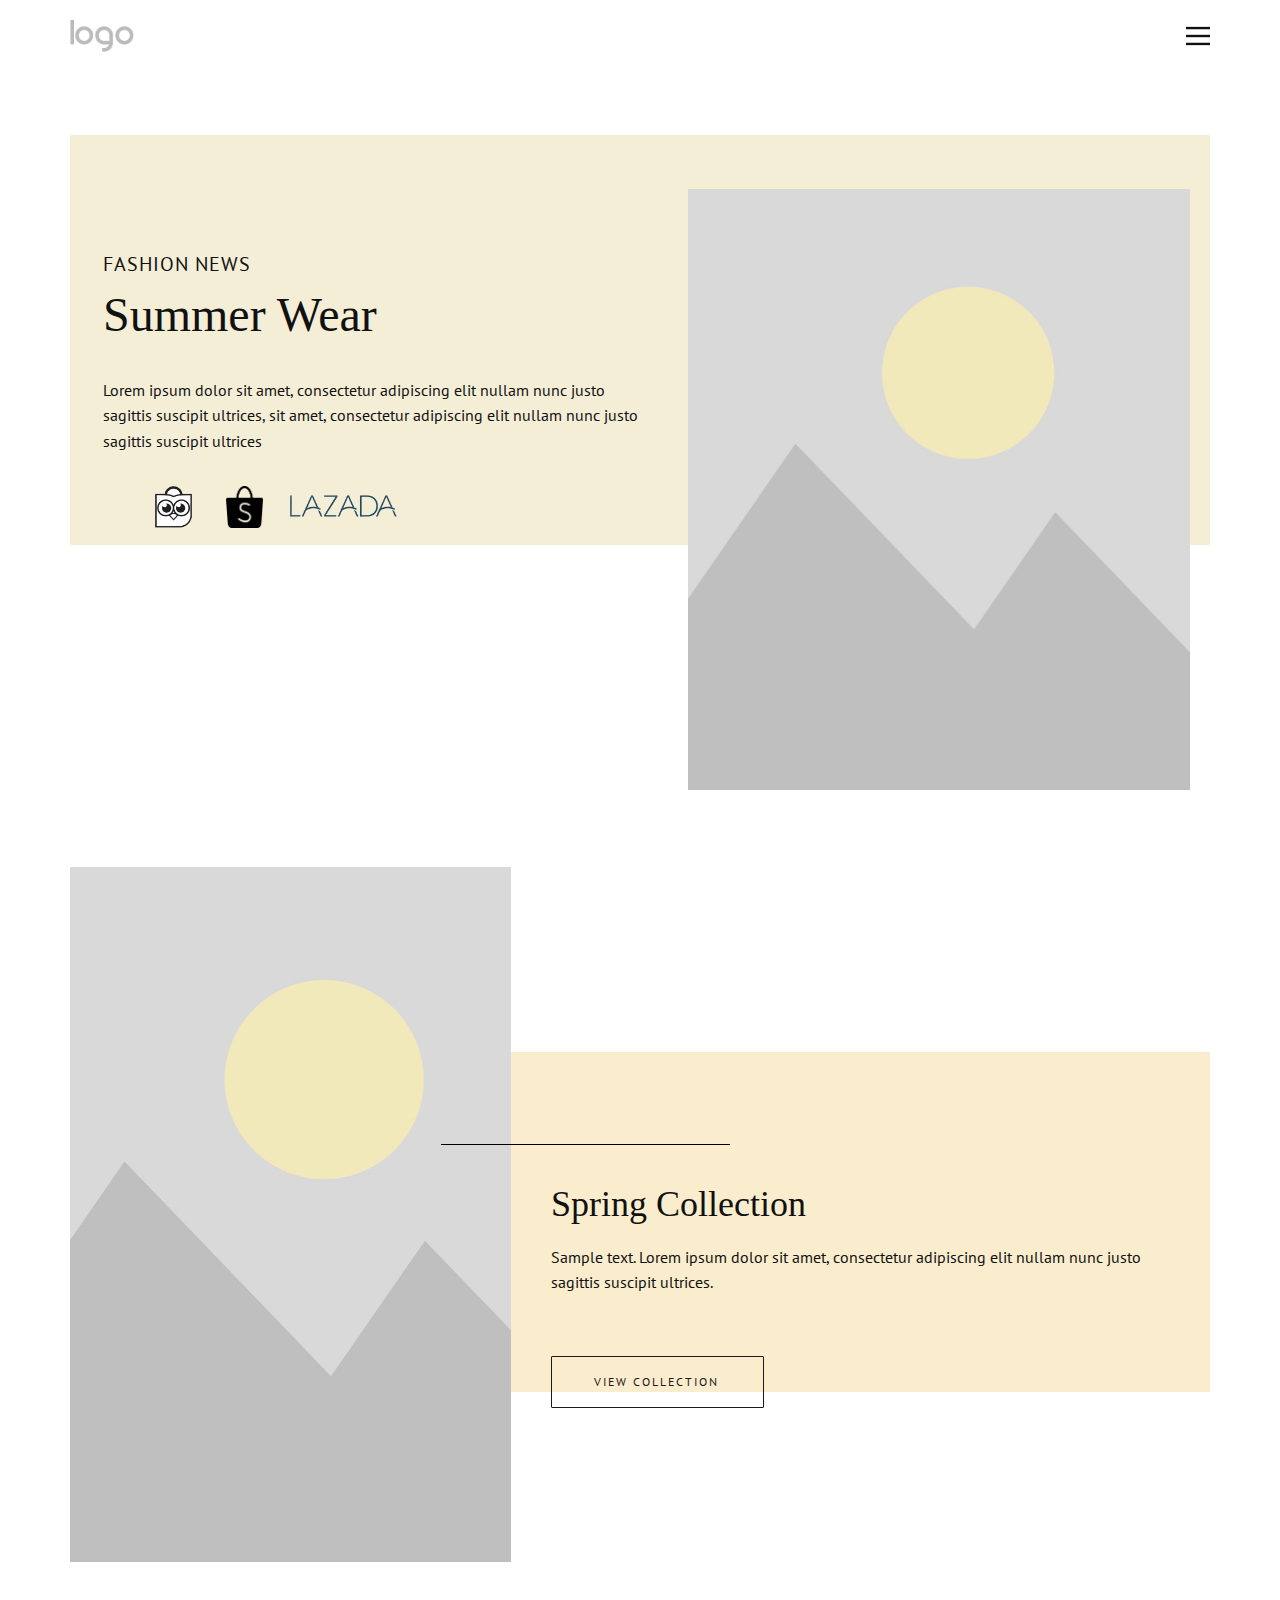
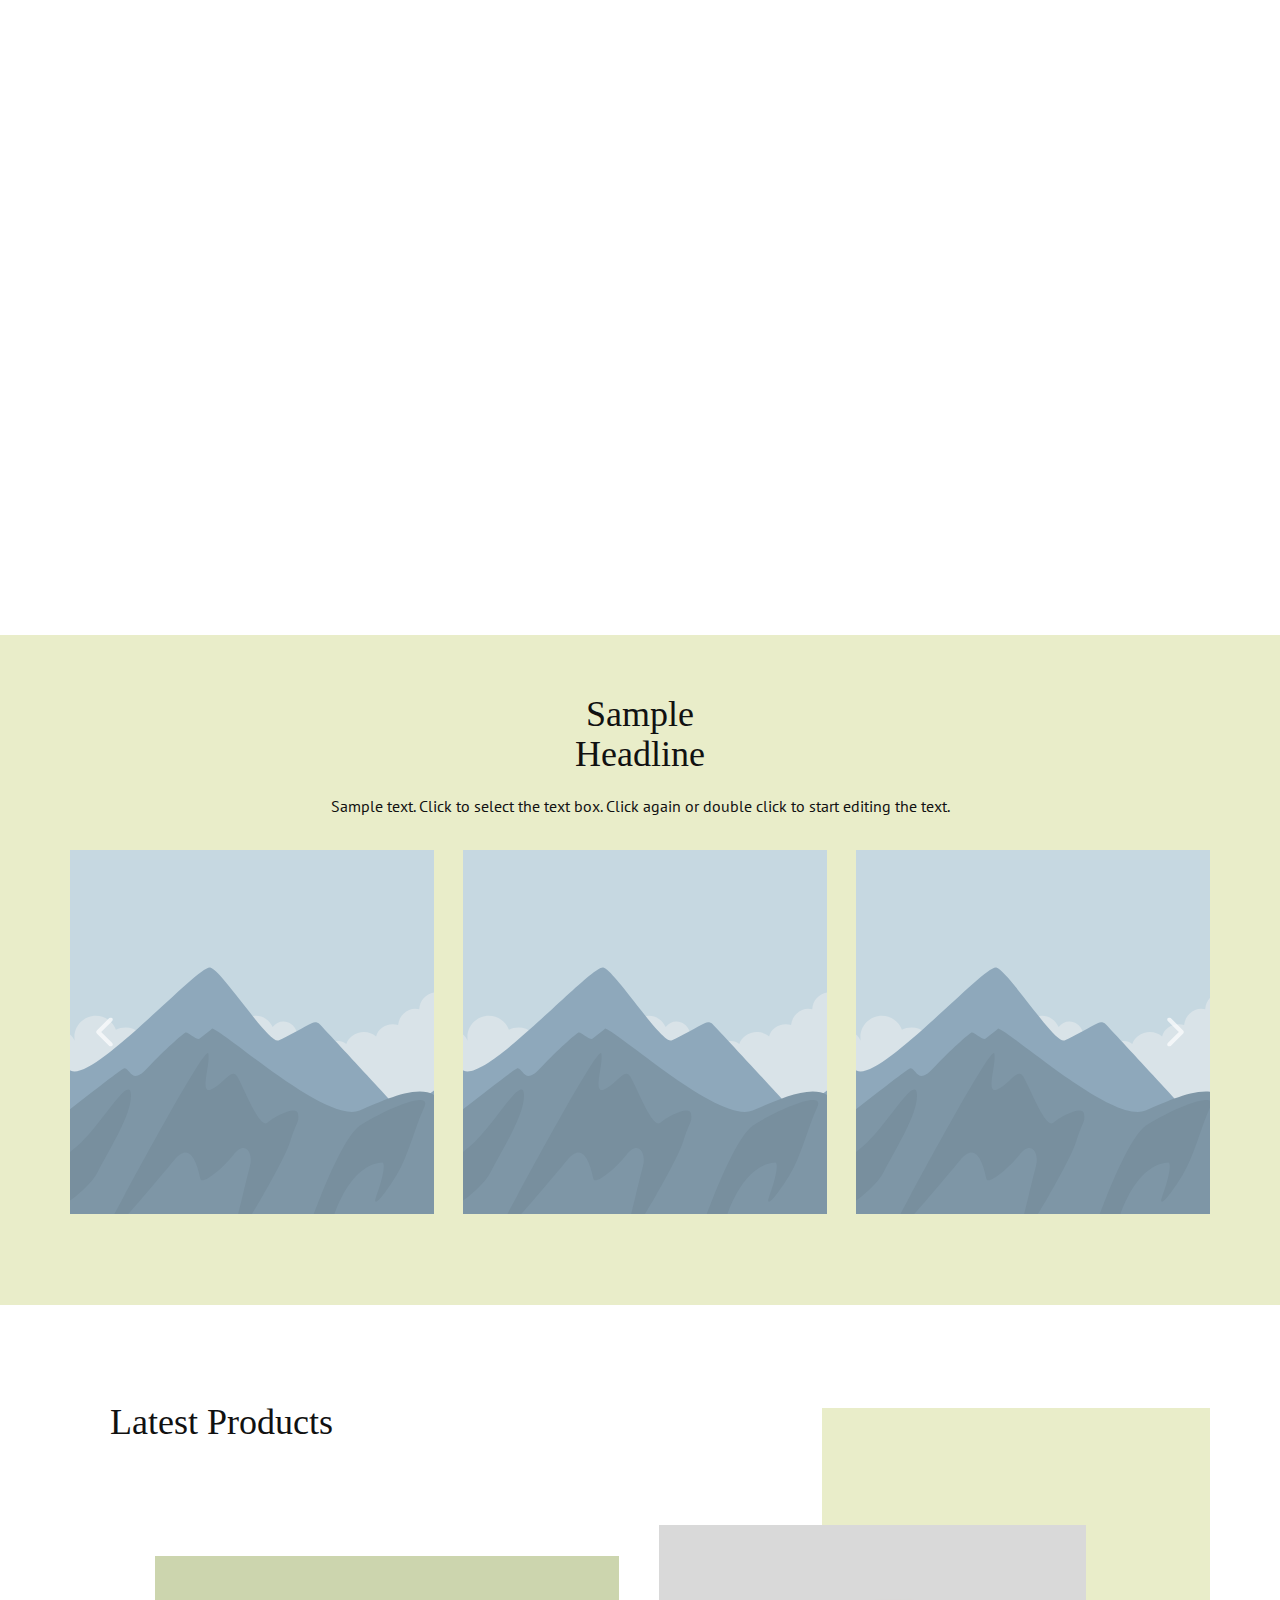
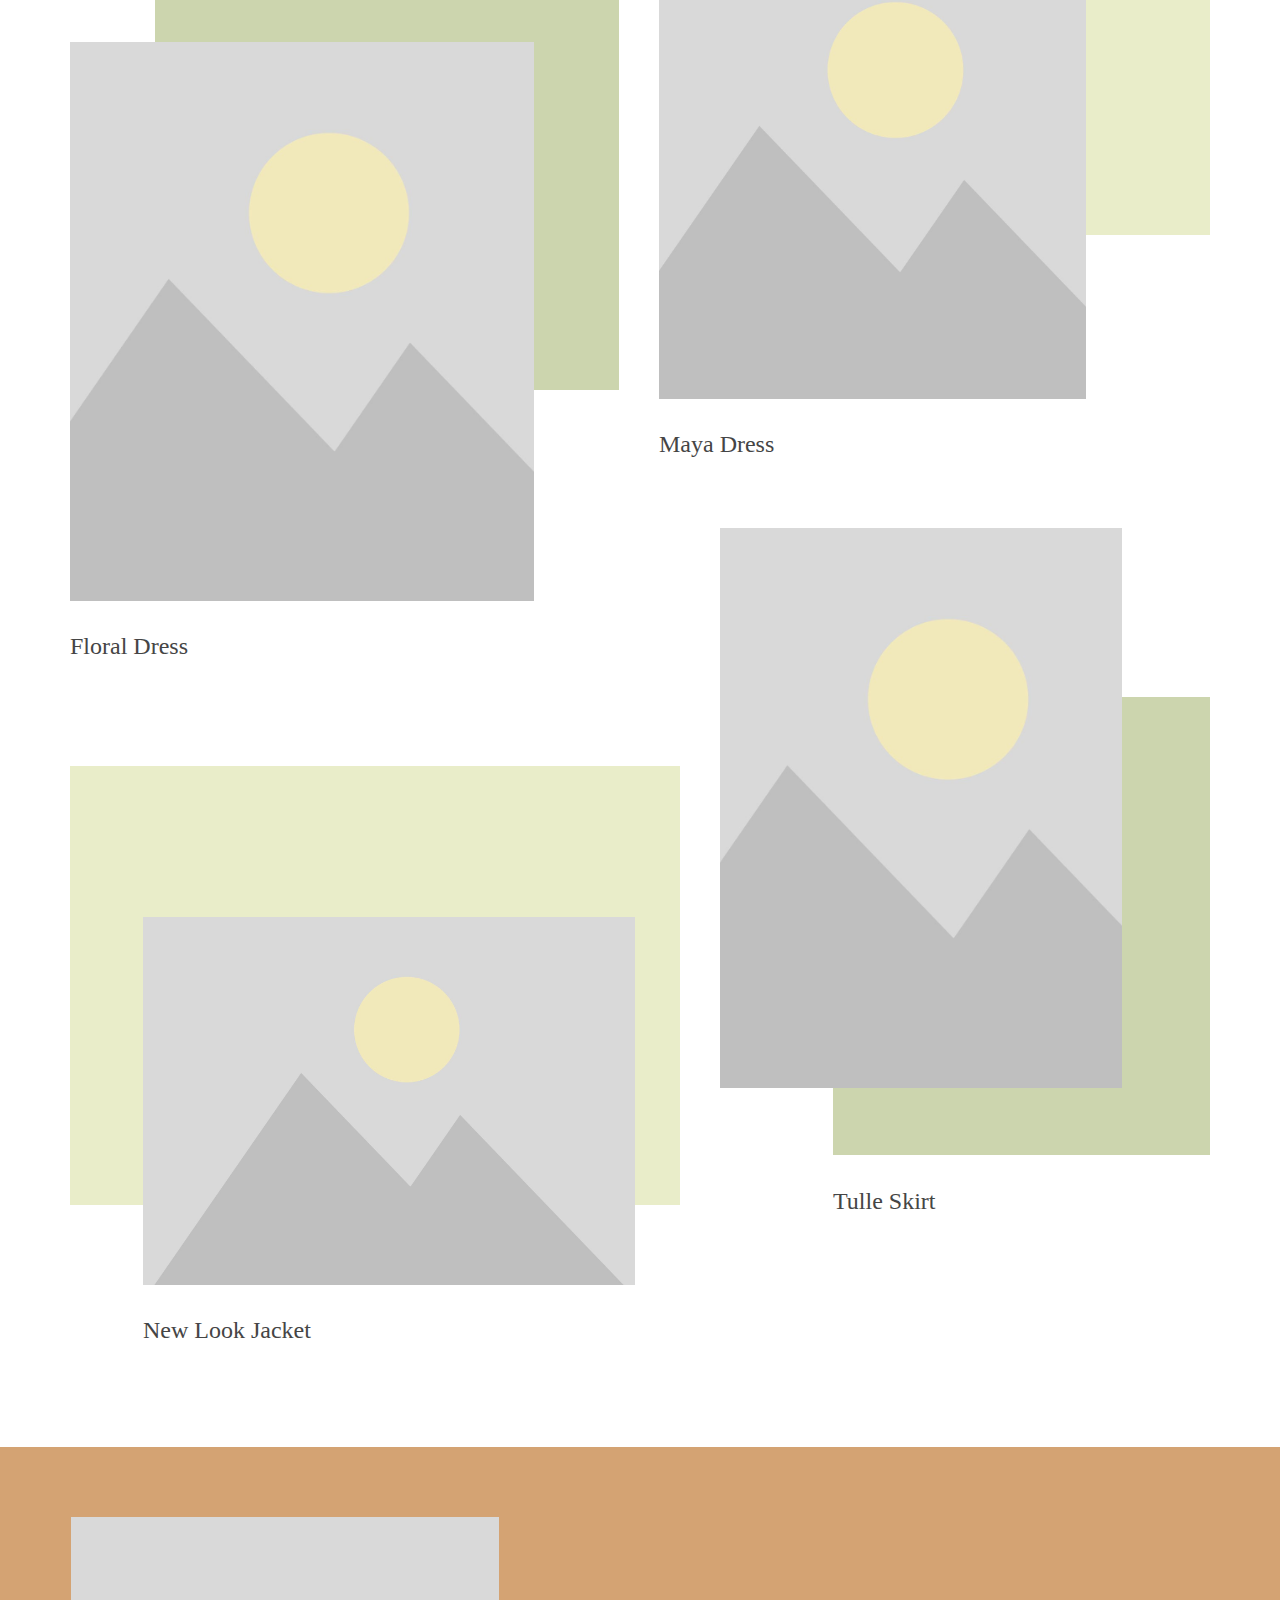
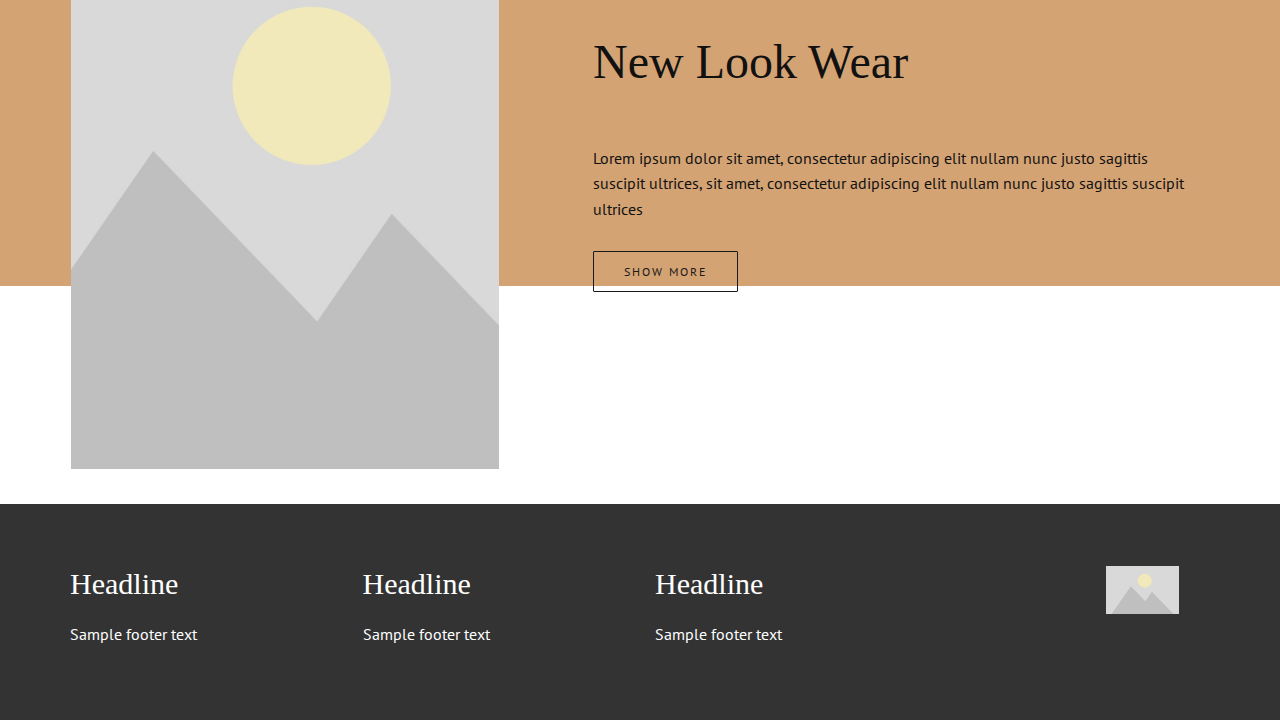
<file: index.html>
<!DOCTYPE html>
<html style="font-size: 16px;" lang="en"><head>
    <meta name="viewport" content="width=device-width, initial-scale=1.0">
    <meta charset="utf-8">
    <meta name="keywords" content="Summer Wear, Spring Collection, Latest Products, New Look Wear, Subscribe to our Newsletter">
    <meta name="description" content="">
    <title>Home</title>
    <link rel="stylesheet" href="nicepage.css" media="screen">
<link rel="stylesheet" href="Home.css" media="screen">
    <script class="u-script" type="text/javascript" src="jquery.js" defer=""></script>
    <script class="u-script" type="text/javascript" src="nicepage.js" defer=""></script>
    <meta name="generator" content="Nicepage 6.12.10, nicepage.com">
    <link id="u-theme-google-font" rel="stylesheet" href="https://fonts.googleapis.com/css?family=PT+Sans:400,400i,700,700i">
    
    
    
    
    
    
    
    
    <script type="application/ld+json">{
		"@context": "http://schema.org",
		"@type": "Organization",
		"name": "",
		"logo": "images/default-logo.png"
}</script>
    <meta name="theme-color" content="#e54861">
    <meta property="og:title" content="Home">
    <meta property="og:type" content="website">
  <meta data-intl-tel-input-cdn-path="intlTelInput/"></head>
  <body data-path-to-root="./" data-include-products="false" class="u-body u-xl-mode" data-lang="en"><header class="u-clearfix u-header u-sticky u-sticky-e92e u-header" id="sec-692e"><div class="u-clearfix u-sheet u-sheet-1">
        <a href="#" class="u-image u-logo u-image-1" data-image-width="80" data-image-height="40">
          <img src="images/default-logo.png" class="u-logo-image u-logo-image-1">
        </a>
        <nav class="u-align-left u-font-size-14 u-menu u-menu-hamburger u-menu-open-right u-nav-spacing-25 u-offcanvas u-menu-1" data-responsive-from="XL" data-submenu-level="on-click">
          <div class="menu-collapse">
            <a class="u-button-style u-nav-link" href="#" style="padding: 4px 0px; font-size: calc(1em + 8px);">
              <svg class="u-svg-link" preserveAspectRatio="xMidYMin slice" viewBox="0 0 302 302" style=""><use xmlns:xlink="http://www.w3.org/1999/xlink" xlink:href="#svg-7b92"></use></svg>
              <svg xmlns="http://www.w3.org/2000/svg" xmlns:xlink="http://www.w3.org/1999/xlink" version="1.1" id="svg-7b92" x="0px" y="0px" viewBox="0 0 302 302" style="enable-background:new 0 0 302 302;" xml:space="preserve" class="u-svg-content"><g><rect y="36" width="302" height="30"></rect><rect y="236" width="302" height="30"></rect><rect y="136" width="302" height="30"></rect>
</g><g></g><g></g><g></g><g></g><g></g><g></g><g></g><g></g><g></g><g></g><g></g><g></g><g></g><g></g><g></g></svg>
            </a>
          </div>
          <div class="u-custom-menu u-nav-container">
            <ul class="u-nav u-spacing-25 u-unstyled u-nav-1"><li class="u-nav-item"><a class="u-button-style u-nav-link u-text-black" href="Home.html" style="padding: 1px 34px 2px;">Home</a>
</li><li class="u-nav-item"><a class="u-button-style u-nav-link u-text-black" href="About.html" style="padding: 1px 34px 2px;">About</a>
</li><li class="u-nav-item"><a class="u-button-style u-nav-link u-text-black" href="Contact.html" style="padding: 1px 34px 2px;">Contact</a>
</li></ul>
          </div>
          <div class="u-custom-menu u-nav-container-collapse">
            <div class="u-align-center u-container-style u-grey-90 u-inner-container-layout u-opacity u-opacity-60 u-sidenav">
              <div class="u-inner-container-layout u-sidenav-overflow">
                <div class="u-menu-close"></div>
                <ul class="u-align-center u-nav u-popupmenu-items u-spacing-7 u-text-active-black u-text-hover-white u-text-white u-unstyled u-nav-2"><li class="u-nav-item"><a class="u-btn-text u-button-style u-nav-link u-text-black" href="Home.html" style="padding: 1px 34px 2px;">Home</a>
</li><li class="u-nav-item"><a class="u-btn-text u-button-style u-nav-link u-text-black" href="About.html" style="padding: 1px 34px 2px;">About</a>
</li><li class="u-nav-item"><a class="u-btn-text u-button-style u-nav-link u-text-black" href="Contact.html" style="padding: 1px 34px 2px;">Contact</a>
</li></ul>
              </div>
            </div>
            <div class="u-menu-overlay"></div>
          </div>
        </nav>
      </div></header> 
    <section class="u-clearfix u-white u-section-1" id="sec-53d8">
      <div class="u-clearfix u-sheet u-sheet-1">
        <div class="u-custom-color-2 u-expanded-width u-shape u-shape-rectangle u-shape-1"></div>
        <img src="images/default-image.jpg" alt="" class="u-image u-image-default u-image-1" data-image-width="2000" data-image-height="1333">
        <div class="custom-expanded u-align-left u-container-style u-group u-similar-fill u-group-1">
          <div class="u-container-layout u-container-layout-1">
            <h3 class="u-custom-font u-text u-text-font u-text-1">fashion news</h3>
            <h1 class="u-text u-text-2">Summer Wear</h1>
            <p class="u-text u-text-font u-text-3">Lorem ipsum dolor sit amet, consectetur adipiscing elit nullam nunc justo sagittis suscipit ultrices, sit amet, consectetur adipiscing elit nullam nunc justo sagittis suscipit ultrices</p>
            <img class="u-image u-image-contain u-image-default u-image-2" src="images/6567445058ec314b4093613d_6565ba2f41cb4e8391891264_Lazada20Mockup20-202232804655.png" alt="" data-image-width="800" data-image-height="480">
            <img class="u-image u-image-contain u-image-default u-image-3" src="images/1656181355shopee-icon-white.png" alt="" data-image-width="1200" data-image-height="1348">
            <img class="u-image u-image-contain u-image-default u-preserve-proportions u-image-4" src="images/tokped-bw.png" alt="" data-image-width="300" data-image-height="300">
          </div>
        </div>
      </div>
    </section>
    <section class="u-clearfix u-white u-section-2" id="sec-988b">
      <div class="u-clearfix u-sheet u-sheet-1">
        <img src="images/default-image.jpg" alt="" class="u-image u-image-default u-image-1" data-image-width="2000" data-image-height="1333">
        <div class="u-align-left-sm u-align-left-xs u-container-style u-custom-color-3 u-expanded-width-xs u-group u-group-1">
          <div class="u-container-layout u-valign-middle-lg u-valign-middle-md u-container-layout-1">
            <div class="u-border-1 u-border-black u-hidden-xs u-line u-line-horizontal u-line-1"></div>
            <h2 class="u-heading-font u-text u-text-1">Spring Collection</h2>
            <p class="u-text u-text-font u-text-2">Sample text. Lorem ipsum dolor sit amet, consectetur adipiscing elit nullam nunc justo sagittis suscipit ultrices.</p>
            <a href="#" class="u-btn u-button-style u-btn-1">view collection</a>
          </div>
        </div>
      </div>
    </section>
    <section class="u-clearfix u-video u-section-3" id="sec-1a38">
      <div class="u-background-video u-expanded u-video-contain" style="">
        <div class="embed-responsive embed-responsive-1">
          <iframe style="position: absolute;top: 0;left: 0;width: 100%;height: 100%;" class="embed-responsive-item" src="https://www.youtube.com/embed/L-hm3S1aSnI?playlist=L-hm3S1aSnI&amp;loop=1&amp;mute=1&amp;showinfo=0&amp;controls=0&amp;start=0&amp;autoplay=1" data-autoplay="1" frameborder="0" allowfullscreen=""></iframe>
        </div>
        <div class="u-video-shading"></div>
      </div>
      <div class="u-clearfix u-sheet u-sheet-1"></div>
    </section>
    <section class="u-align-center u-clearfix u-image u-shading u-section-4" src="" data-image-width="1080" data-image-height="1080" id="sec-d431">
      <div class="u-clearfix u-sheet u-sheet-1">
        <h2 class="u-align-center u-text u-text-body-color u-text-default u-text-1">Sample Headline</h2>
        <p class="u-align-center u-text u-text-body-color u-text-2">Sample text. Click to select the text box. Click again or double click to start editing the text.</p>
        <div class="u-expanded-width u-gallery u-layout-horizontal u-lightbox u-show-text-on-hover u-width-fixed u-gallery-1" id="carousel-52aa">
          <div class="u-gallery-inner u-gallery-inner-1" role="listbox"><div class="u-effect-fade u-gallery-item u-gallery-item-1"><div class="u-back-slide"><img class="u-back-image u-back-image-1" src="images/90fc53c9.svg">
</div><div class="u-align-center u-over-slide u-shading u-over-slide-1"></div>
</div><div class="u-effect-fade u-gallery-item u-gallery-item-2"><div class="u-back-slide"><img class="u-back-image u-back-image-2" src="images/90fc53c9.svg">
</div><div class="u-align-center u-over-slide u-shading u-over-slide-2"></div>
</div><div class="u-effect-fade u-gallery-item u-gallery-item-3"><div class="u-back-slide"><img class="u-back-image u-back-image-3" src="images/90fc53c9.svg">
</div><div class="u-align-center u-over-slide u-shading u-over-slide-3"></div>
</div><div class="u-effect-fade u-gallery-item u-gallery-item-4"><div class="u-back-slide"><img class="u-back-image u-back-image-4" src="images/90fc53c9.svg">
</div><div class="u-align-center u-over-slide u-shading u-over-slide-4"></div>
</div><div class="u-effect-fade u-gallery-item u-gallery-item-5"><div class="u-back-slide"><img class="u-back-image u-back-image-5" src="images/90fc53c9.svg">
</div><div class="u-align-center u-over-slide u-shading u-over-slide-5"></div>
</div><div class="u-effect-fade u-gallery-item u-gallery-item-6"><div class="u-back-slide"><img class="u-back-image u-back-image-6" src="images/90fc53c9.svg">
</div><div class="u-align-center u-over-slide u-shading u-over-slide-6"></div>
</div></div>
          <a class="u-absolute-vcenter u-gallery-nav u-gallery-nav-prev u-icon-circle u-opacity u-opacity-70 u-spacing-10 u-text-white u-gallery-nav-1" href="#" role="button">
            <span aria-hidden="true">
              <svg viewBox="0 0 451.847 451.847"><path d="M97.141,225.92c0-8.095,3.091-16.192,9.259-22.366L300.689,9.27c12.359-12.359,32.397-12.359,44.751,0
c12.354,12.354,12.354,32.388,0,44.748L173.525,225.92l171.903,171.909c12.354,12.354,12.354,32.391,0,44.744
c-12.354,12.365-32.386,12.365-44.745,0l-194.29-194.281C100.226,242.115,97.141,234.018,97.141,225.92z"></path></svg>
            </span>
            <span class="sr-only">
              <svg viewBox="0 0 451.847 451.847"><path d="M97.141,225.92c0-8.095,3.091-16.192,9.259-22.366L300.689,9.27c12.359-12.359,32.397-12.359,44.751,0
c12.354,12.354,12.354,32.388,0,44.748L173.525,225.92l171.903,171.909c12.354,12.354,12.354,32.391,0,44.744
c-12.354,12.365-32.386,12.365-44.745,0l-194.29-194.281C100.226,242.115,97.141,234.018,97.141,225.92z"></path></svg>
            </span>
          </a>
          <a class="u-absolute-vcenter u-gallery-nav u-gallery-nav-next u-icon-circle u-opacity u-opacity-70 u-spacing-10 u-text-white u-gallery-nav-2" href="#" role="button">
            <span aria-hidden="true">
              <svg viewBox="0 0 451.846 451.847"><path d="M345.441,248.292L151.154,442.573c-12.359,12.365-32.397,12.365-44.75,0c-12.354-12.354-12.354-32.391,0-44.744
L278.318,225.92L106.409,54.017c-12.354-12.359-12.354-32.394,0-44.748c12.354-12.359,32.391-12.359,44.75,0l194.287,194.284
c6.177,6.18,9.262,14.271,9.262,22.366C354.708,234.018,351.617,242.115,345.441,248.292z"></path></svg>
            </span>
            <span class="sr-only">
              <svg viewBox="0 0 451.846 451.847"><path d="M345.441,248.292L151.154,442.573c-12.359,12.365-32.397,12.365-44.75,0c-12.354-12.354-12.354-32.391,0-44.744
L278.318,225.92L106.409,54.017c-12.354-12.359-12.354-32.394,0-44.748c12.354-12.359,32.391-12.359,44.75,0l194.287,194.284
c6.177,6.18,9.262,14.271,9.262,22.366C354.708,234.018,351.617,242.115,345.441,248.292z"></path></svg>
            </span>
          </a>
        </div>
      </div>
    </section>
    <section class="u-clearfix u-white u-section-5" id="sec-5310">
      <div class="u-clearfix u-sheet u-sheet-1">
        <div class="u-align-left u-container-style u-group u-similar-fill u-group-1">
          <div class="u-container-layout u-container-layout-1">
            <h2 class="u-heading-font u-text u-text-1">Latest Products</h2>
          </div>
        </div>
        <div class="u-container-style u-expanded-width-xs u-group u-group-2">
          <div class="u-container-layout">
            <div class="u-custom-color-1 u-shape u-shape-rectangle u-shape-1"></div>
            <img class="u-image u-image-1" src="images/default-image.jpg" data-image-width="2000" data-image-height="1333">
            <h4 class="u-expanded-width-xs u-text u-text-grey-dark-1 u-text-2">Floral Dress</h4>
          </div>
        </div>
        <div class="u-container-style u-expanded-width-sm u-expanded-width-xs u-group u-group-3">
          <div class="u-container-layout">
            <div class="u-custom-color-4 u-shape u-shape-rectangle u-shape-2"></div>
            <img class="u-image u-image-2" src="images/default-image.jpg" data-image-width="2000" data-image-height="1333">
            <h4 class="u-expanded-width-xs u-text u-text-grey-dark-1 u-text-3">Maya Dress</h4>
          </div>
        </div>
        <div class="u-container-style u-expanded-width-sm u-expanded-width-xs u-group u-group-4">
          <div class="u-container-layout">
            <div class="u-custom-color-4 u-expanded-width u-shape u-shape-rectangle u-shape-3"></div>
            <img class="u-image u-image-3" src="images/default-image.jpg" data-image-width="2000" data-image-height="1333">
            <h4 class="u-text u-text-grey-dark-1 u-text-4">New Look Jacket</h4>
          </div>
        </div>
        <div class="u-container-style u-expanded-width-sm u-expanded-width-xs u-group u-group-5">
          <div class="u-container-layout">
            <div class="u-custom-color-1 u-shape u-shape-rectangle u-shape-4"></div>
            <img class="u-image u-image-4" src="images/default-image.jpg" data-image-width="2000" data-image-height="1333">
            <h4 class="u-text u-text-grey-dark-1 u-text-5">Tulle Skirt</h4>
          </div>
        </div>
      </div>
    </section>
    <section class="u-clearfix u-white u-section-6" id="sec-2a7f">
      <div class="u-clearfix u-sheet u-sheet-1">
        <div class="u-custom-color-5 u-shape u-shape-rectangle u-shape-1"></div>
        <img src="images/default-image.jpg" alt="" class="u-image u-image-default u-image-1" data-image-width="2000" data-image-height="1333">
        <div class="u-align-left u-container-style u-group u-similar-fill u-group-1">
          <div class="u-container-layout u-container-layout-1">
            <h1 class="u-text u-text-1">New Look Wear</h1>
            <p class="u-text u-text-font u-text-2">Lorem ipsum dolor sit amet, consectetur adipiscing elit nullam nunc justo sagittis suscipit ultrices, sit amet, consectetur adipiscing elit nullam nunc justo sagittis suscipit ultrices</p>
            <a href="#" class="u-btn u-button-style u-btn-1">show more</a>
          </div>
        </div>
      </div>
    </section>
    
    
    
    <footer class="u-clearfix u-footer u-grey-dark-2 u-typography-Normal--Footer" id="sec-a03a"><div class="u-clearfix u-sheet u-sheet-1">
        <div class="u-clearfix u-disable-padding u-expanded-width u-gutter-30 u-layout-wrap u-layout-wrap-1">
          <div class="u-gutter-0 u-layout">
            <div class="u-layout-row">
              <div class="u-align-center-sm u-align-center-xs u-container-style u-layout-cell u-left-cell u-similar-fill u-size-15 u-size-30-md u-layout-cell-1">
                <div class="u-container-layout u-padding-6 u-valign-top">
                  <h3 class="u-align-left-lg u-align-left-md u-text u-text-1">Headline</h3>
                  <p class="u-align-left-lg u-align-left-md u-text u-text-2">Sample footer text</p>
                </div>
              </div>
              <div class="u-align-center-sm u-align-center-xs u-container-style u-layout-cell u-similar-fill u-size-15 u-size-30-md u-layout-cell-2">
                <div class="u-container-layout u-padding-6 u-valign-top">
                  <h3 class="u-align-left-lg u-align-left-md u-text u-text-3">Headline</h3>
                  <p class="u-align-left-lg u-align-left-md u-text u-text-4">Sample footer text</p>
                </div>
              </div>
              <div class="u-align-center-sm u-align-center-xs u-container-style u-layout-cell u-similar-fill u-size-15 u-size-30-md u-layout-cell-3">
                <div class="u-container-layout u-padding-6 u-valign-top">
                  <h3 class="u-align-left-lg u-align-left-md u-text u-text-5">Headline</h3>
                  <p class="u-align-left-lg u-align-left-md u-text u-text-6">Sample footer text</p>
                </div>
              </div>
              <div class="u-align-center-sm u-container-style u-layout-cell u-right-cell u-similar-fill u-size-15 u-size-30-md u-layout-cell-4">
                <div class="u-container-layout u-padding-6 u-valign-top">
                  <img src="images/default-image.jpg" alt="" class="u-align-left u-image u-image-contain u-image-default u-image-1">
                </div>
              </div>
            </div>
          </div>
        </div>
      </div></footer>
  
</body></html>
</file>
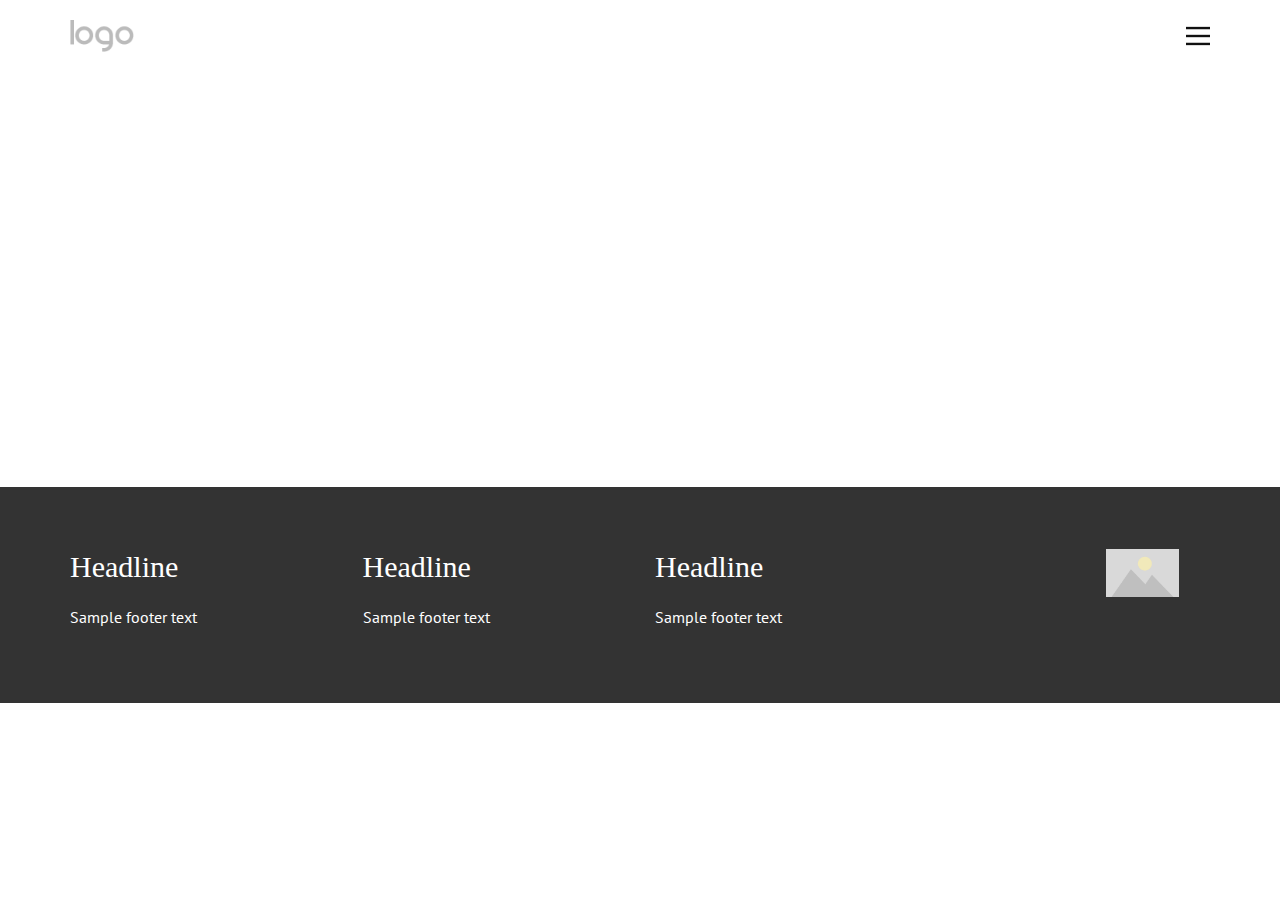
<file: About.html>
<!DOCTYPE html>
<html style="font-size: 16px;" lang="en"><head>
    <meta name="viewport" content="width=device-width, initial-scale=1.0">
    <meta charset="utf-8">
    <meta name="keywords" content="">
    <meta name="description" content="">
    <title>About</title>
    <link rel="stylesheet" href="nicepage.css" media="screen">
<link rel="stylesheet" href="About.css" media="screen">
    <script class="u-script" type="text/javascript" src="jquery.js" defer=""></script>
    <script class="u-script" type="text/javascript" src="nicepage.js" defer=""></script>
    <meta name="generator" content="Nicepage 6.12.10, nicepage.com">
    <link id="u-theme-google-font" rel="stylesheet" href="https://fonts.googleapis.com/css?family=PT+Sans:400,400i,700,700i">
    
    
    
    <script type="application/ld+json">{
		"@context": "http://schema.org",
		"@type": "Organization",
		"name": "",
		"logo": "images/default-logo.png"
}</script>
    <meta name="theme-color" content="#e54861">
    <meta property="og:title" content="About">
    <meta property="og:type" content="website">
  <meta data-intl-tel-input-cdn-path="intlTelInput/"></head>
  <body data-path-to-root="./" data-include-products="false" class="u-body u-xl-mode" data-lang="en"><header class="u-clearfix u-header u-sticky u-sticky-e92e u-header" id="sec-692e"><div class="u-clearfix u-sheet u-sheet-1">
        <a href="#" class="u-image u-logo u-image-1" data-image-width="80" data-image-height="40">
          <img src="images/default-logo.png" class="u-logo-image u-logo-image-1">
        </a>
        <nav class="u-align-left u-font-size-14 u-menu u-menu-hamburger u-menu-open-right u-nav-spacing-25 u-offcanvas u-menu-1" data-responsive-from="XL" data-submenu-level="on-click">
          <div class="menu-collapse">
            <a class="u-button-style u-nav-link" href="#" style="padding: 4px 0px; font-size: calc(1em + 8px);">
              <svg class="u-svg-link" preserveAspectRatio="xMidYMin slice" viewBox="0 0 302 302" style=""><use xmlns:xlink="http://www.w3.org/1999/xlink" xlink:href="#svg-7b92"></use></svg>
              <svg xmlns="http://www.w3.org/2000/svg" xmlns:xlink="http://www.w3.org/1999/xlink" version="1.1" id="svg-7b92" x="0px" y="0px" viewBox="0 0 302 302" style="enable-background:new 0 0 302 302;" xml:space="preserve" class="u-svg-content"><g><rect y="36" width="302" height="30"></rect><rect y="236" width="302" height="30"></rect><rect y="136" width="302" height="30"></rect>
</g><g></g><g></g><g></g><g></g><g></g><g></g><g></g><g></g><g></g><g></g><g></g><g></g><g></g><g></g><g></g></svg>
            </a>
          </div>
          <div class="u-custom-menu u-nav-container">
            <ul class="u-nav u-spacing-25 u-unstyled u-nav-1"><li class="u-nav-item"><a class="u-button-style u-nav-link u-text-black" href="Home.html" style="padding: 1px 34px 2px;">Home</a>
</li><li class="u-nav-item"><a class="u-button-style u-nav-link u-text-black" href="About.html" style="padding: 1px 34px 2px;">About</a>
</li><li class="u-nav-item"><a class="u-button-style u-nav-link u-text-black" href="Contact.html" style="padding: 1px 34px 2px;">Contact</a>
</li></ul>
          </div>
          <div class="u-custom-menu u-nav-container-collapse">
            <div class="u-align-center u-container-style u-grey-90 u-inner-container-layout u-opacity u-opacity-60 u-sidenav">
              <div class="u-inner-container-layout u-sidenav-overflow">
                <div class="u-menu-close"></div>
                <ul class="u-align-center u-nav u-popupmenu-items u-spacing-7 u-text-active-black u-text-hover-white u-text-white u-unstyled u-nav-2"><li class="u-nav-item"><a class="u-btn-text u-button-style u-nav-link u-text-black" href="Home.html" style="padding: 1px 34px 2px;">Home</a>
</li><li class="u-nav-item"><a class="u-btn-text u-button-style u-nav-link u-text-black" href="About.html" style="padding: 1px 34px 2px;">About</a>
</li><li class="u-nav-item"><a class="u-btn-text u-button-style u-nav-link u-text-black" href="Contact.html" style="padding: 1px 34px 2px;">Contact</a>
</li></ul>
              </div>
            </div>
            <div class="u-menu-overlay"></div>
          </div>
        </nav>
      </div></header>
    <section class="u-clearfix u-section-1" id="sec-f874">
      <div class="u-clearfix u-sheet u-sheet-1"></div>
    </section>
    
    
    
    <footer class="u-clearfix u-footer u-grey-dark-2 u-typography-Normal--Footer" id="sec-a03a"><div class="u-clearfix u-sheet u-sheet-1">
        <div class="u-clearfix u-disable-padding u-expanded-width u-gutter-30 u-layout-wrap u-layout-wrap-1">
          <div class="u-gutter-0 u-layout">
            <div class="u-layout-row">
              <div class="u-align-center-sm u-align-center-xs u-container-style u-layout-cell u-left-cell u-similar-fill u-size-15 u-size-30-md u-layout-cell-1">
                <div class="u-container-layout u-padding-6 u-valign-top">
                  <h3 class="u-align-left-lg u-align-left-md u-text u-text-1">Headline</h3>
                  <p class="u-align-left-lg u-align-left-md u-text u-text-2">Sample footer text</p>
                </div>
              </div>
              <div class="u-align-center-sm u-align-center-xs u-container-style u-layout-cell u-similar-fill u-size-15 u-size-30-md u-layout-cell-2">
                <div class="u-container-layout u-padding-6 u-valign-top">
                  <h3 class="u-align-left-lg u-align-left-md u-text u-text-3">Headline</h3>
                  <p class="u-align-left-lg u-align-left-md u-text u-text-4">Sample footer text</p>
                </div>
              </div>
              <div class="u-align-center-sm u-align-center-xs u-container-style u-layout-cell u-similar-fill u-size-15 u-size-30-md u-layout-cell-3">
                <div class="u-container-layout u-padding-6 u-valign-top">
                  <h3 class="u-align-left-lg u-align-left-md u-text u-text-5">Headline</h3>
                  <p class="u-align-left-lg u-align-left-md u-text u-text-6">Sample footer text</p>
                </div>
              </div>
              <div class="u-align-center-sm u-container-style u-layout-cell u-right-cell u-similar-fill u-size-15 u-size-30-md u-layout-cell-4">
                <div class="u-container-layout u-padding-6 u-valign-top">
                  <img src="images/default-image.jpg" alt="" class="u-align-left u-image u-image-contain u-image-default u-image-1">
                </div>
              </div>
            </div>
          </div>
        </div>
      </div></footer>
  
</body></html>
</file>
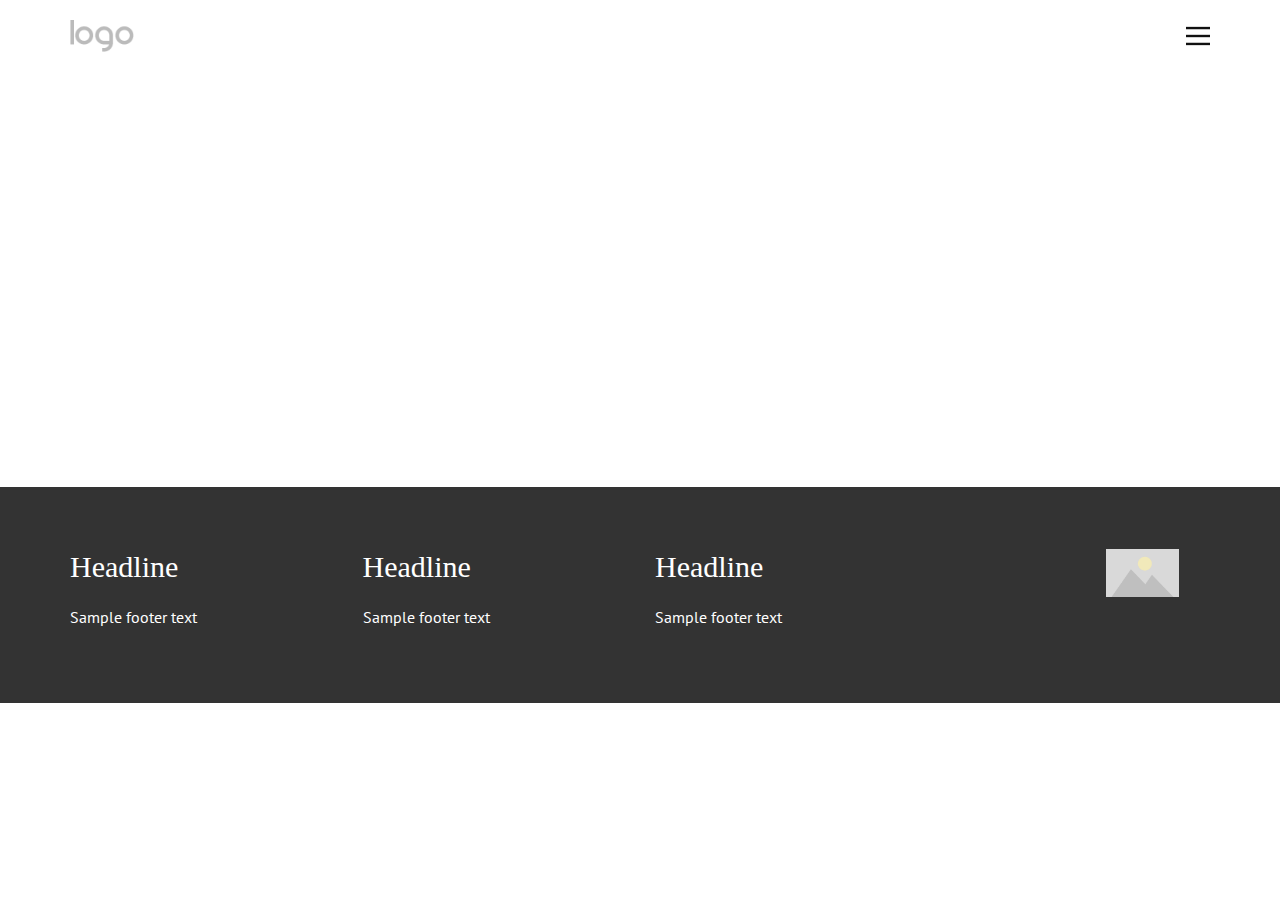
<file: Contact.html>
<!DOCTYPE html>
<html style="font-size: 16px;" lang="en"><head>
    <meta name="viewport" content="width=device-width, initial-scale=1.0">
    <meta charset="utf-8">
    <meta name="keywords" content="">
    <meta name="description" content="">
    <title>Contact</title>
    <link rel="stylesheet" href="nicepage.css" media="screen">
<link rel="stylesheet" href="Contact.css" media="screen">
    <script class="u-script" type="text/javascript" src="jquery.js" defer=""></script>
    <script class="u-script" type="text/javascript" src="nicepage.js" defer=""></script>
    <meta name="generator" content="Nicepage 6.12.10, nicepage.com">
    <link id="u-theme-google-font" rel="stylesheet" href="https://fonts.googleapis.com/css?family=PT+Sans:400,400i,700,700i">
    
    
    
    <script type="application/ld+json">{
		"@context": "http://schema.org",
		"@type": "Organization",
		"name": "",
		"logo": "images/default-logo.png"
}</script>
    <meta name="theme-color" content="#e54861">
    <meta property="og:title" content="Contact">
    <meta property="og:type" content="website">
  <meta data-intl-tel-input-cdn-path="intlTelInput/"></head>
  <body data-path-to-root="./" data-include-products="false" class="u-body u-xl-mode" data-lang="en"><header class="u-clearfix u-header u-sticky u-sticky-e92e u-header" id="sec-692e"><div class="u-clearfix u-sheet u-sheet-1">
        <a href="#" class="u-image u-logo u-image-1" data-image-width="80" data-image-height="40">
          <img src="images/default-logo.png" class="u-logo-image u-logo-image-1">
        </a>
        <nav class="u-align-left u-font-size-14 u-menu u-menu-hamburger u-menu-open-right u-nav-spacing-25 u-offcanvas u-menu-1" data-responsive-from="XL" data-submenu-level="on-click">
          <div class="menu-collapse">
            <a class="u-button-style u-nav-link" href="#" style="padding: 4px 0px; font-size: calc(1em + 8px);">
              <svg class="u-svg-link" preserveAspectRatio="xMidYMin slice" viewBox="0 0 302 302" style=""><use xmlns:xlink="http://www.w3.org/1999/xlink" xlink:href="#svg-7b92"></use></svg>
              <svg xmlns="http://www.w3.org/2000/svg" xmlns:xlink="http://www.w3.org/1999/xlink" version="1.1" id="svg-7b92" x="0px" y="0px" viewBox="0 0 302 302" style="enable-background:new 0 0 302 302;" xml:space="preserve" class="u-svg-content"><g><rect y="36" width="302" height="30"></rect><rect y="236" width="302" height="30"></rect><rect y="136" width="302" height="30"></rect>
</g><g></g><g></g><g></g><g></g><g></g><g></g><g></g><g></g><g></g><g></g><g></g><g></g><g></g><g></g><g></g></svg>
            </a>
          </div>
          <div class="u-custom-menu u-nav-container">
            <ul class="u-nav u-spacing-25 u-unstyled u-nav-1"><li class="u-nav-item"><a class="u-button-style u-nav-link u-text-black" href="Home.html" style="padding: 1px 34px 2px;">Home</a>
</li><li class="u-nav-item"><a class="u-button-style u-nav-link u-text-black" href="About.html" style="padding: 1px 34px 2px;">About</a>
</li><li class="u-nav-item"><a class="u-button-style u-nav-link u-text-black" href="Contact.html" style="padding: 1px 34px 2px;">Contact</a>
</li></ul>
          </div>
          <div class="u-custom-menu u-nav-container-collapse">
            <div class="u-align-center u-container-style u-grey-90 u-inner-container-layout u-opacity u-opacity-60 u-sidenav">
              <div class="u-inner-container-layout u-sidenav-overflow">
                <div class="u-menu-close"></div>
                <ul class="u-align-center u-nav u-popupmenu-items u-spacing-7 u-text-active-black u-text-hover-white u-text-white u-unstyled u-nav-2"><li class="u-nav-item"><a class="u-btn-text u-button-style u-nav-link u-text-black" href="Home.html" style="padding: 1px 34px 2px;">Home</a>
</li><li class="u-nav-item"><a class="u-btn-text u-button-style u-nav-link u-text-black" href="About.html" style="padding: 1px 34px 2px;">About</a>
</li><li class="u-nav-item"><a class="u-btn-text u-button-style u-nav-link u-text-black" href="Contact.html" style="padding: 1px 34px 2px;">Contact</a>
</li></ul>
              </div>
            </div>
            <div class="u-menu-overlay"></div>
          </div>
        </nav>
      </div></header>
    <section class="u-clearfix u-section-1" id="sec-20a8">
      <div class="u-clearfix u-sheet u-sheet-1"></div>
    </section>
    
    
    
    <footer class="u-clearfix u-footer u-grey-dark-2 u-typography-Normal--Footer" id="sec-a03a"><div class="u-clearfix u-sheet u-sheet-1">
        <div class="u-clearfix u-disable-padding u-expanded-width u-gutter-30 u-layout-wrap u-layout-wrap-1">
          <div class="u-gutter-0 u-layout">
            <div class="u-layout-row">
              <div class="u-align-center-sm u-align-center-xs u-container-style u-layout-cell u-left-cell u-similar-fill u-size-15 u-size-30-md u-layout-cell-1">
                <div class="u-container-layout u-padding-6 u-valign-top">
                  <h3 class="u-align-left-lg u-align-left-md u-text u-text-1">Headline</h3>
                  <p class="u-align-left-lg u-align-left-md u-text u-text-2">Sample footer text</p>
                </div>
              </div>
              <div class="u-align-center-sm u-align-center-xs u-container-style u-layout-cell u-similar-fill u-size-15 u-size-30-md u-layout-cell-2">
                <div class="u-container-layout u-padding-6 u-valign-top">
                  <h3 class="u-align-left-lg u-align-left-md u-text u-text-3">Headline</h3>
                  <p class="u-align-left-lg u-align-left-md u-text u-text-4">Sample footer text</p>
                </div>
              </div>
              <div class="u-align-center-sm u-align-center-xs u-container-style u-layout-cell u-similar-fill u-size-15 u-size-30-md u-layout-cell-3">
                <div class="u-container-layout u-padding-6 u-valign-top">
                  <h3 class="u-align-left-lg u-align-left-md u-text u-text-5">Headline</h3>
                  <p class="u-align-left-lg u-align-left-md u-text u-text-6">Sample footer text</p>
                </div>
              </div>
              <div class="u-align-center-sm u-container-style u-layout-cell u-right-cell u-similar-fill u-size-15 u-size-30-md u-layout-cell-4">
                <div class="u-container-layout u-padding-6 u-valign-top">
                  <img src="images/default-image.jpg" alt="" class="u-align-left u-image u-image-contain u-image-default u-image-1">
                </div>
              </div>
            </div>
          </div>
        </div>
      </div></footer>

</body></html>
</file>
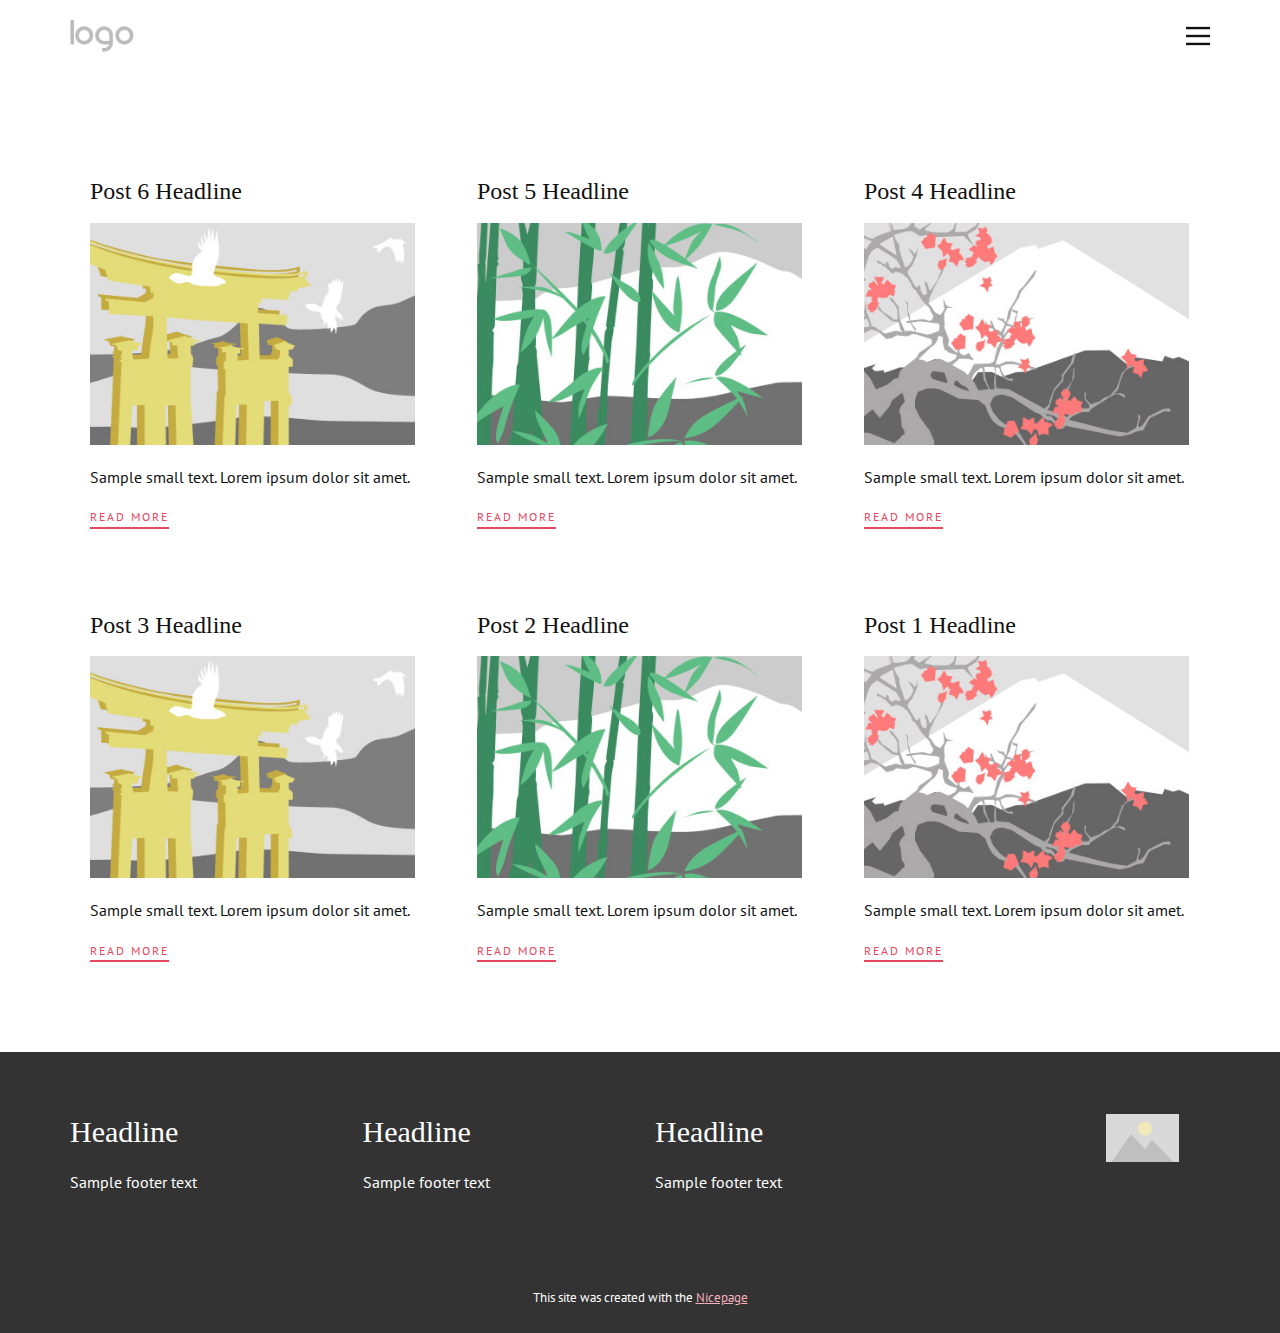
<file: blog/blog.html>
<!DOCTYPE html>
<html style="font-size: 16px;" lang="en"><head>
    <meta name="viewport" content="width=device-width, initial-scale=1.0">
    <meta charset="utf-8">
    <meta name="keywords" content="">
    <meta name="description" content="">
    <title>Blog</title>
    <link rel="stylesheet" href="../nicepage.css" media="screen">
<link rel="stylesheet" href="../Blog-Template.css" media="screen">
    <script class="u-script" type="text/javascript" src="../jquery.js" defer=""></script>
    <script class="u-script" type="text/javascript" src="../nicepage.js" defer=""></script>
    <meta name="generator" content="Nicepage 6.12.10, nicepage.com">
    <link id="u-theme-google-font" rel="stylesheet" href="https://fonts.googleapis.com/css?family=PT+Sans:400,400i,700,700i">
    
    
    
    <script type="application/ld+json">{
		"@context": "http://schema.org",
		"@type": "Organization",
		"name": "",
		"logo": "images/default-logo.png"
}</script>
    <meta name="theme-color" content="#e54861">
  <meta data-intl-tel-input-cdn-path="intlTelInput/"></head>
  <body data-path-to-root="./" data-include-products="false" class="u-body u-xl-mode" data-lang="en"><header class="u-clearfix u-header u-sticky u-sticky-e92e u-header" id="sec-692e"><div class="u-clearfix u-sheet u-sheet-1">
        <a href="#" class="u-image u-logo u-image-1" data-image-width="80" data-image-height="40">
          <img src="../images/default-logo.png" class="u-logo-image u-logo-image-1">
        </a>
        <nav class="u-align-left u-font-size-14 u-menu u-menu-hamburger u-menu-open-right u-nav-spacing-25 u-offcanvas u-menu-1" data-responsive-from="XL" data-submenu-level="on-click">
          <div class="menu-collapse">
            <a class="u-button-style u-nav-link" href="#" style="padding: 4px 0px; font-size: calc(1em + 8px);">
              <svg class="u-svg-link" preserveAspectRatio="xMidYMin slice" viewBox="0 0 302 302" style=""><use xmlns:xlink="http://www.w3.org/1999/xlink" xlink:href="#svg-7b92"></use></svg>
              <svg xmlns="http://www.w3.org/2000/svg" xmlns:xlink="http://www.w3.org/1999/xlink" version="1.1" id="svg-7b92" x="0px" y="0px" viewBox="0 0 302 302" style="enable-background:new 0 0 302 302;" xml:space="preserve" class="u-svg-content"><g><rect y="36" width="302" height="30"></rect><rect y="236" width="302" height="30"></rect><rect y="136" width="302" height="30"></rect>
</g><g></g><g></g><g></g><g></g><g></g><g></g><g></g><g></g><g></g><g></g><g></g><g></g><g></g><g></g><g></g></svg>
            </a>
          </div>
          <div class="u-custom-menu u-nav-container">
            <ul class="u-nav u-spacing-25 u-unstyled u-nav-1"><li class="u-nav-item"><a class="u-button-style u-nav-link u-text-black" href="../Home.html" style="padding: 1px 34px 2px;">Home</a>
</li><li class="u-nav-item"><a class="u-button-style u-nav-link u-text-black" href="../About.html" style="padding: 1px 34px 2px;">About</a>
</li><li class="u-nav-item"><a class="u-button-style u-nav-link u-text-black" href="../Contact.html" style="padding: 1px 34px 2px;">Contact</a>
</li></ul>
          </div>
          <div class="u-custom-menu u-nav-container-collapse">
            <div class="u-align-center u-container-style u-grey-90 u-inner-container-layout u-opacity u-opacity-60 u-sidenav">
              <div class="u-inner-container-layout u-sidenav-overflow">
                <div class="u-menu-close"></div>
                <ul class="u-align-center u-nav u-popupmenu-items u-spacing-7 u-text-active-black u-text-hover-white u-text-white u-unstyled u-nav-2"><li class="u-nav-item"><a class="u-btn-text u-button-style u-nav-link u-text-black" href="../Home.html" style="padding: 1px 34px 2px;">Home</a>
</li><li class="u-nav-item"><a class="u-btn-text u-button-style u-nav-link u-text-black" href="../About.html" style="padding: 1px 34px 2px;">About</a>
</li><li class="u-nav-item"><a class="u-btn-text u-button-style u-nav-link u-text-black" href="../Contact.html" style="padding: 1px 34px 2px;">Contact</a>
</li></ul>
              </div>
            </div>
            <div class="u-menu-overlay"></div>
          </div>
        </nav>
      </div></header>
    <section class="u-clearfix u-section-1" id="sec-7899">
      <div class="u-clearfix u-sheet u-valign-middle u-sheet-1"><!--blog--><!--blog_options_json--><!--{"type":"Recent","source":"","tags":"","count":""}--><!--/blog_options_json-->
        <div class="u-blog u-expanded-width u-repeater u-repeater-1"><!--blog_post-->
          <div class="u-blog-post u-container-style u-repeater-item u-white u-repeater-item-1">
            <div class="u-container-layout u-similar-container u-valign-top u-container-layout-1"><!--blog_post_header-->
              <h4 class="u-blog-control u-text u-text-1">
                <a class="u-post-header-link" href="../blog/post-5.html">Post 6 Headline</a>
              </h4><!--/blog_post_header--><!--blog_post_image-->
              <a class="u-post-header-link" href="../blog/post-5.html"><img alt="" class="u-blog-control u-expanded-width u-image u-image-default u-image-1" src="../images/8ad73f3c.jpeg"></a><!--/blog_post_image--><!--blog_post_content-->
              <div class="u-blog-control u-post-content u-text u-text-2 fr-view">Sample small text. Lorem ipsum dolor sit amet.</div><!--/blog_post_content--><!--blog_post_readmore-->
              <a href="../blog/post-5.html" class="u-blog-control u-border-2 u-border-palette-1-base u-btn u-btn-rectangle u-button-style u-none u-btn-1"><!--blog_post_readmore_content--><!--options_json--><!--{"content":"","defaultValue":"Read More"}--><!--/options_json-->Read More<!--/blog_post_readmore_content--></a><!--/blog_post_readmore-->
            </div>
          </div><div class="u-blog-post u-container-style u-repeater-item u-video-cover u-white">
            <div class="u-container-layout u-similar-container u-valign-top u-container-layout-2"><!--blog_post_header-->
              <h4 class="u-blog-control u-text u-text-3">
                <a class="u-post-header-link" href="../blog/post-4.html">Post 5 Headline</a>
              </h4><!--/blog_post_header--><!--blog_post_image-->
              <a class="u-post-header-link" href="../blog/post-4.html"><img alt="" class="u-blog-control u-expanded-width u-image u-image-default u-image-2" src="../images/68f64b9d.jpeg"></a><!--/blog_post_image--><!--blog_post_content-->
              <div class="u-blog-control u-post-content u-text u-text-4 fr-view">Sample small text. Lorem ipsum dolor sit amet.</div><!--/blog_post_content--><!--blog_post_readmore-->
              <a href="../blog/post-4.html" class="u-blog-control u-border-2 u-border-palette-1-base u-btn u-btn-rectangle u-button-style u-none u-btn-2"><!--blog_post_readmore_content--><!--options_json--><!--{"content":"","defaultValue":"Read More"}--><!--/options_json-->Read More<!--/blog_post_readmore_content--></a><!--/blog_post_readmore-->
            </div>
          </div><div class="u-blog-post u-container-style u-repeater-item u-video-cover u-white">
            <div class="u-container-layout u-similar-container u-valign-top u-container-layout-3"><!--blog_post_header-->
              <h4 class="u-blog-control u-text u-text-5">
                <a class="u-post-header-link" href="../blog/post-3.html">Post 4 Headline</a>
              </h4><!--/blog_post_header--><!--blog_post_image-->
              <a class="u-post-header-link" href="../blog/post-3.html"><img alt="" class="u-blog-control u-expanded-width u-image u-image-default u-image-3" src="../images/0fd3416c.jpeg"></a><!--/blog_post_image--><!--blog_post_content-->
              <div class="u-blog-control u-post-content u-text u-text-6 fr-view">Sample small text. Lorem ipsum dolor sit amet.</div><!--/blog_post_content--><!--blog_post_readmore-->
              <a href="../blog/post-3.html" class="u-blog-control u-border-2 u-border-palette-1-base u-btn u-btn-rectangle u-button-style u-none u-btn-3"><!--blog_post_readmore_content--><!--options_json--><!--{"content":"","defaultValue":"Read More"}--><!--/options_json-->Read More<!--/blog_post_readmore_content--></a><!--/blog_post_readmore-->
            </div>
          </div><div class="u-blog-post u-container-style u-repeater-item u-white u-repeater-item-1">
            <div class="u-container-layout u-similar-container u-valign-top u-container-layout-1"><!--blog_post_header-->
              <h4 class="u-blog-control u-text u-text-1">
                <a class="u-post-header-link" href="../blog/post-2.html">Post 3 Headline</a>
              </h4><!--/blog_post_header--><!--blog_post_image-->
              <a class="u-post-header-link" href="../blog/post-2.html"><img alt="" class="u-blog-control u-expanded-width u-image u-image-default u-image-1" src="../images/8ad73f3c.jpeg"></a><!--/blog_post_image--><!--blog_post_content-->
              <div class="u-blog-control u-post-content u-text u-text-2 fr-view">Sample small text. Lorem ipsum dolor sit amet.</div><!--/blog_post_content--><!--blog_post_readmore-->
              <a href="../blog/post-2.html" class="u-blog-control u-border-2 u-border-palette-1-base u-btn u-btn-rectangle u-button-style u-none u-btn-1"><!--blog_post_readmore_content--><!--options_json--><!--{"content":"","defaultValue":"Read More"}--><!--/options_json-->Read More<!--/blog_post_readmore_content--></a><!--/blog_post_readmore-->
            </div>
          </div><div class="u-blog-post u-container-style u-repeater-item u-video-cover u-white">
            <div class="u-container-layout u-similar-container u-valign-top u-container-layout-2"><!--blog_post_header-->
              <h4 class="u-blog-control u-text u-text-3">
                <a class="u-post-header-link" href="../blog/post-1.html">Post 2 Headline</a>
              </h4><!--/blog_post_header--><!--blog_post_image-->
              <a class="u-post-header-link" href="../blog/post-1.html"><img alt="" class="u-blog-control u-expanded-width u-image u-image-default u-image-2" src="../images/68f64b9d.jpeg"></a><!--/blog_post_image--><!--blog_post_content-->
              <div class="u-blog-control u-post-content u-text u-text-4 fr-view">Sample small text. Lorem ipsum dolor sit amet.</div><!--/blog_post_content--><!--blog_post_readmore-->
              <a href="../blog/post-1.html" class="u-blog-control u-border-2 u-border-palette-1-base u-btn u-btn-rectangle u-button-style u-none u-btn-2"><!--blog_post_readmore_content--><!--options_json--><!--{"content":"","defaultValue":"Read More"}--><!--/options_json-->Read More<!--/blog_post_readmore_content--></a><!--/blog_post_readmore-->
            </div>
          </div><div class="u-blog-post u-container-style u-repeater-item u-video-cover u-white">
            <div class="u-container-layout u-similar-container u-valign-top u-container-layout-3"><!--blog_post_header-->
              <h4 class="u-blog-control u-text u-text-5">
                <a class="u-post-header-link" href="../blog/post.html">Post 1 Headline</a>
              </h4><!--/blog_post_header--><!--blog_post_image-->
              <a class="u-post-header-link" href="../blog/post.html"><img alt="" class="u-blog-control u-expanded-width u-image u-image-default u-image-3" src="../images/0fd3416c.jpeg"></a><!--/blog_post_image--><!--blog_post_content-->
              <div class="u-blog-control u-post-content u-text u-text-6 fr-view">Sample small text. Lorem ipsum dolor sit amet.</div><!--/blog_post_content--><!--blog_post_readmore-->
              <a href="../blog/post.html" class="u-blog-control u-border-2 u-border-palette-1-base u-btn u-btn-rectangle u-button-style u-none u-btn-3"><!--blog_post_readmore_content--><!--options_json--><!--{"content":"","defaultValue":"Read More"}--><!--/options_json-->Read More<!--/blog_post_readmore_content--></a><!--/blog_post_readmore-->
            </div>
          </div><!--/blog_post--><!--blog_post-->
          <!--/blog_post--><!--blog_post-->
          <!--/blog_post-->
        </div><!--/blog-->
      </div>
    </section>
    
    
    
    <footer class="u-clearfix u-footer u-grey-dark-2 u-typography-Normal--Footer" id="sec-a03a"><div class="u-clearfix u-sheet u-sheet-1">
        <div class="u-clearfix u-disable-padding u-expanded-width u-gutter-30 u-layout-wrap u-layout-wrap-1">
          <div class="u-gutter-0 u-layout">
            <div class="u-layout-row">
              <div class="u-align-center-sm u-align-center-xs u-container-style u-layout-cell u-left-cell u-similar-fill u-size-15 u-size-30-md u-layout-cell-1">
                <div class="u-container-layout u-padding-6 u-valign-top">
                  <h3 class="u-align-left-lg u-align-left-md u-text u-text-1">Headline</h3>
                  <p class="u-align-left-lg u-align-left-md u-text u-text-2">Sample footer text</p>
                </div>
              </div>
              <div class="u-align-center-sm u-align-center-xs u-container-style u-layout-cell u-similar-fill u-size-15 u-size-30-md u-layout-cell-2">
                <div class="u-container-layout u-padding-6 u-valign-top">
                  <h3 class="u-align-left-lg u-align-left-md u-text u-text-3">Headline</h3>
                  <p class="u-align-left-lg u-align-left-md u-text u-text-4">Sample footer text</p>
                </div>
              </div>
              <div class="u-align-center-sm u-align-center-xs u-container-style u-layout-cell u-similar-fill u-size-15 u-size-30-md u-layout-cell-3">
                <div class="u-container-layout u-padding-6 u-valign-top">
                  <h3 class="u-align-left-lg u-align-left-md u-text u-text-5">Headline</h3>
                  <p class="u-align-left-lg u-align-left-md u-text u-text-6">Sample footer text</p>
                </div>
              </div>
              <div class="u-align-center-sm u-container-style u-layout-cell u-right-cell u-similar-fill u-size-15 u-size-30-md u-layout-cell-4">
                <div class="u-container-layout u-padding-6 u-valign-top">
                  <img src="../images/default-image.jpg" alt="" class="u-align-left u-image u-image-contain u-image-default u-image-1">
                </div>
              </div>
            </div>
          </div>
        </div>
      </div></footer>
    <section class="u-backlink u-clearfix u-grey-80">
      <p class="u-text">
        <span>This site was created with the </span>
        <a class="u-link" href="https://nicepage.com/" target="_blank" rel="nofollow">
          <span>Nicepage</span>
        </a>
      </p>
    </section>
  
</body></html>
</file>
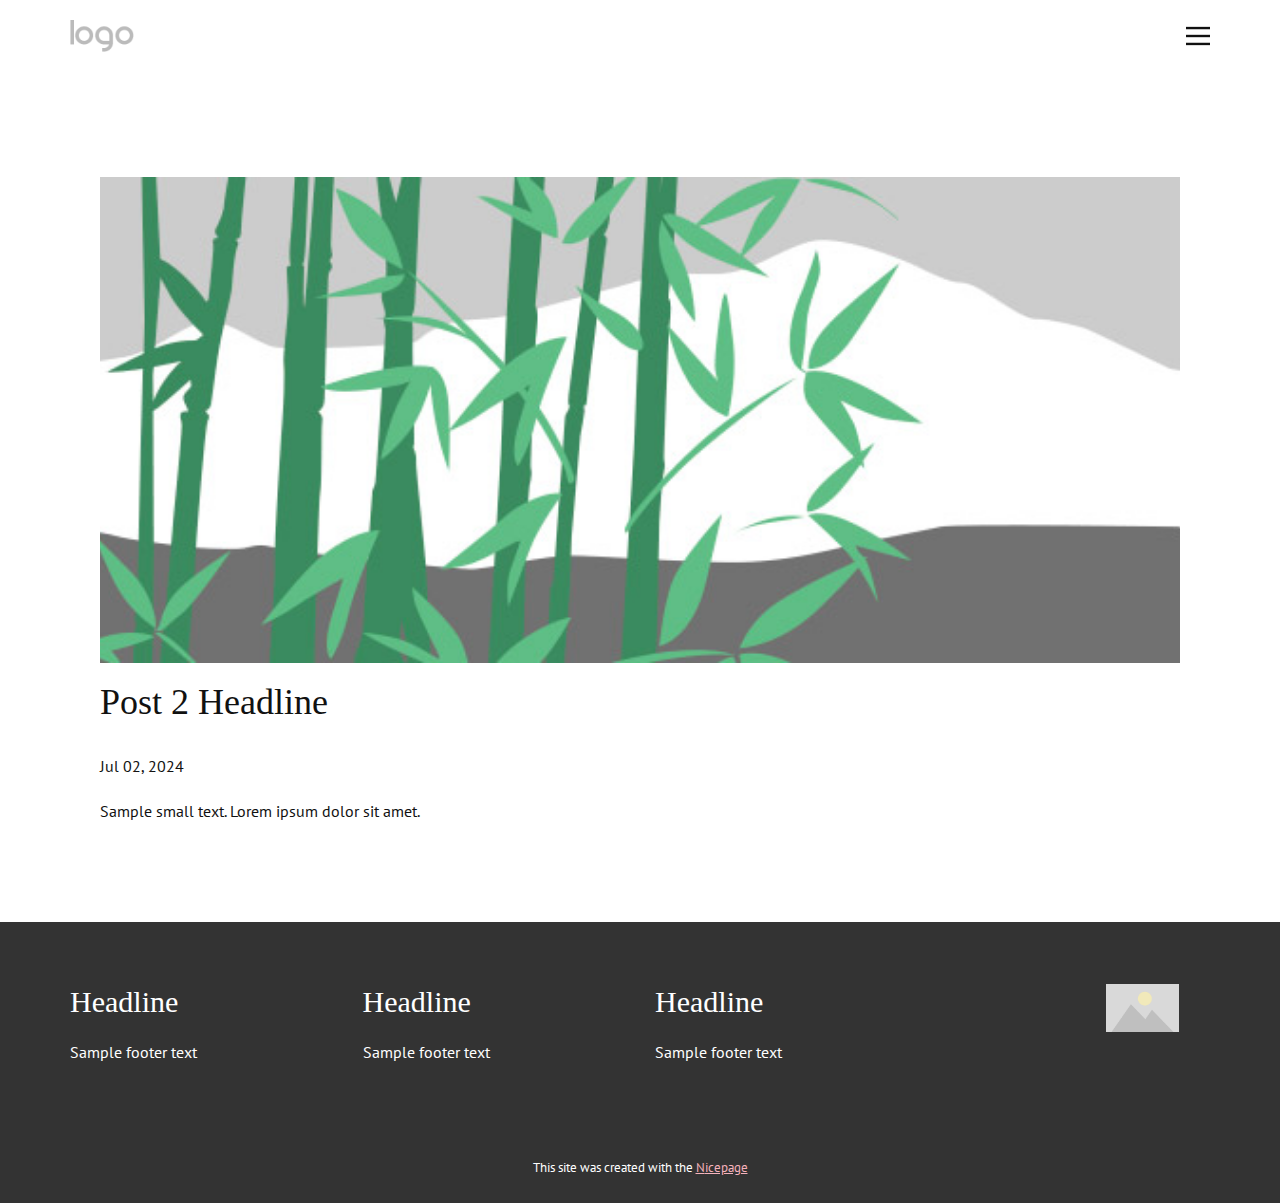
<file: blog/post-1.html>
<!DOCTYPE html>
<html style="font-size: 16px;" lang="en"><head>
    <meta name="viewport" content="width=device-width, initial-scale=1.0">
    <meta charset="utf-8">
    <meta name="keywords" content="Post 1 Headline">
    <meta name="description" content="">
    <title>Post 2 Headline</title>
    <link rel="stylesheet" href="../nicepage.css" media="screen">
<link rel="stylesheet" href="../Post-Template.css" media="screen">
    <script class="u-script" type="text/javascript" src="../jquery.js" defer=""></script>
    <script class="u-script" type="text/javascript" src="../nicepage.js" defer=""></script>
    <meta name="generator" content="Nicepage 6.12.10, nicepage.com">
    <link id="u-theme-google-font" rel="stylesheet" href="https://fonts.googleapis.com/css?family=PT+Sans:400,400i,700,700i">
    
    
    
    <script type="application/ld+json">{
		"@context": "http://schema.org",
		"@type": "Organization",
		"name": "",
		"logo": "images/default-logo.png"
}</script>
    <meta name="theme-color" content="#e54861">
  <meta data-intl-tel-input-cdn-path="intlTelInput/"></head>
  <body data-path-to-root="./" data-include-products="false" class="u-body u-xl-mode" data-lang="en"><header class="u-clearfix u-header u-sticky u-sticky-e92e u-header" id="sec-692e"><div class="u-clearfix u-sheet u-sheet-1">
        <a href="#" class="u-image u-logo u-image-1" data-image-width="80" data-image-height="40">
          <img src="../images/default-logo.png" class="u-logo-image u-logo-image-1">
        </a>
        <nav class="u-align-left u-font-size-14 u-menu u-menu-hamburger u-menu-open-right u-nav-spacing-25 u-offcanvas u-menu-1" data-responsive-from="XL" data-submenu-level="on-click">
          <div class="menu-collapse">
            <a class="u-button-style u-nav-link" href="#" style="padding: 4px 0px; font-size: calc(1em + 8px);">
              <svg class="u-svg-link" preserveAspectRatio="xMidYMin slice" viewBox="0 0 302 302" style=""><use xmlns:xlink="http://www.w3.org/1999/xlink" xlink:href="#svg-7b92"></use></svg>
              <svg xmlns="http://www.w3.org/2000/svg" xmlns:xlink="http://www.w3.org/1999/xlink" version="1.1" id="svg-7b92" x="0px" y="0px" viewBox="0 0 302 302" style="enable-background:new 0 0 302 302;" xml:space="preserve" class="u-svg-content"><g><rect y="36" width="302" height="30"></rect><rect y="236" width="302" height="30"></rect><rect y="136" width="302" height="30"></rect>
</g><g></g><g></g><g></g><g></g><g></g><g></g><g></g><g></g><g></g><g></g><g></g><g></g><g></g><g></g><g></g></svg>
            </a>
          </div>
          <div class="u-custom-menu u-nav-container">
            <ul class="u-nav u-spacing-25 u-unstyled u-nav-1"><li class="u-nav-item"><a class="u-button-style u-nav-link u-text-black" href="../Home.html" style="padding: 1px 34px 2px;">Home</a>
</li><li class="u-nav-item"><a class="u-button-style u-nav-link u-text-black" href="../About.html" style="padding: 1px 34px 2px;">About</a>
</li><li class="u-nav-item"><a class="u-button-style u-nav-link u-text-black" href="../Contact.html" style="padding: 1px 34px 2px;">Contact</a>
</li></ul>
          </div>
          <div class="u-custom-menu u-nav-container-collapse">
            <div class="u-align-center u-container-style u-grey-90 u-inner-container-layout u-opacity u-opacity-60 u-sidenav">
              <div class="u-inner-container-layout u-sidenav-overflow">
                <div class="u-menu-close"></div>
                <ul class="u-align-center u-nav u-popupmenu-items u-spacing-7 u-text-active-black u-text-hover-white u-text-white u-unstyled u-nav-2"><li class="u-nav-item"><a class="u-btn-text u-button-style u-nav-link u-text-black" href="../Home.html" style="padding: 1px 34px 2px;">Home</a>
</li><li class="u-nav-item"><a class="u-btn-text u-button-style u-nav-link u-text-black" href="../About.html" style="padding: 1px 34px 2px;">About</a>
</li><li class="u-nav-item"><a class="u-btn-text u-button-style u-nav-link u-text-black" href="../Contact.html" style="padding: 1px 34px 2px;">Contact</a>
</li></ul>
              </div>
            </div>
            <div class="u-menu-overlay"></div>
          </div>
        </nav>
      </div></header>
    <section class="u-align-center u-clearfix u-section-1" id="sec-67b5">
      <div class="u-clearfix u-sheet u-valign-middle-md u-valign-middle-sm u-valign-middle-xs u-sheet-1"><!--post_details--><!--post_details_options_json--><!--{"source":""}--><!--/post_details_options_json--><!--blog_post-->
        <div class="u-container-style u-expanded-width u-post-details u-post-details-1">
          <div class="u-container-layout u-valign-middle u-container-layout-1"><!--blog_post_image-->
            <img alt="" class="u-blog-control u-expanded-width u-image u-image-default u-image-1" src="../images/68f64b9d.jpeg"><!--/blog_post_image--><!--blog_post_header-->
            <h2 class="u-blog-control u-text u-text-1">Post 2 Headline</h2><!--/blog_post_header--><!--blog_post_metadata-->
            <div class="u-blog-control u-metadata u-metadata-1"><!--blog_post_metadata_date-->
              <span class="u-meta-date u-meta-icon">Jul 02, 2024</span><!--/blog_post_metadata_date--><!--blog_post_metadata_category-->
              <!--/blog_post_metadata_category--><!--blog_post_metadata_comments-->
              <!--/blog_post_metadata_comments-->
            </div><!--/blog_post_metadata--><!--blog_post_content-->
            <div class="u-align-justify u-blog-control u-post-content u-text u-text-2 fr-view">
  Sample small text. Lorem ipsum dolor sit amet.
  </div><!--/blog_post_content-->
          </div>
        </div><!--/blog_post--><!--/post_details-->
      </div>
    </section>
    
    
    
    <footer class="u-clearfix u-footer u-grey-dark-2 u-typography-Normal--Footer" id="sec-a03a"><div class="u-clearfix u-sheet u-sheet-1">
        <div class="u-clearfix u-disable-padding u-expanded-width u-gutter-30 u-layout-wrap u-layout-wrap-1">
          <div class="u-gutter-0 u-layout">
            <div class="u-layout-row">
              <div class="u-align-center-sm u-align-center-xs u-container-style u-layout-cell u-left-cell u-similar-fill u-size-15 u-size-30-md u-layout-cell-1">
                <div class="u-container-layout u-padding-6 u-valign-top">
                  <h3 class="u-align-left-lg u-align-left-md u-text u-text-1">Headline</h3>
                  <p class="u-align-left-lg u-align-left-md u-text u-text-2">Sample footer text</p>
                </div>
              </div>
              <div class="u-align-center-sm u-align-center-xs u-container-style u-layout-cell u-similar-fill u-size-15 u-size-30-md u-layout-cell-2">
                <div class="u-container-layout u-padding-6 u-valign-top">
                  <h3 class="u-align-left-lg u-align-left-md u-text u-text-3">Headline</h3>
                  <p class="u-align-left-lg u-align-left-md u-text u-text-4">Sample footer text</p>
                </div>
              </div>
              <div class="u-align-center-sm u-align-center-xs u-container-style u-layout-cell u-similar-fill u-size-15 u-size-30-md u-layout-cell-3">
                <div class="u-container-layout u-padding-6 u-valign-top">
                  <h3 class="u-align-left-lg u-align-left-md u-text u-text-5">Headline</h3>
                  <p class="u-align-left-lg u-align-left-md u-text u-text-6">Sample footer text</p>
                </div>
              </div>
              <div class="u-align-center-sm u-container-style u-layout-cell u-right-cell u-similar-fill u-size-15 u-size-30-md u-layout-cell-4">
                <div class="u-container-layout u-padding-6 u-valign-top">
                  <img src="../images/default-image.jpg" alt="" class="u-align-left u-image u-image-contain u-image-default u-image-1">
                </div>
              </div>
            </div>
          </div>
        </div>
      </div></footer>
    <section class="u-backlink u-clearfix u-grey-80">
      <p class="u-text">
        <span>This site was created with the </span>
        <a class="u-link" href="https://nicepage.com/" target="_blank" rel="nofollow">
          <span>Nicepage</span>
        </a>
      </p>
    </section>
  
</body></html>
</file>
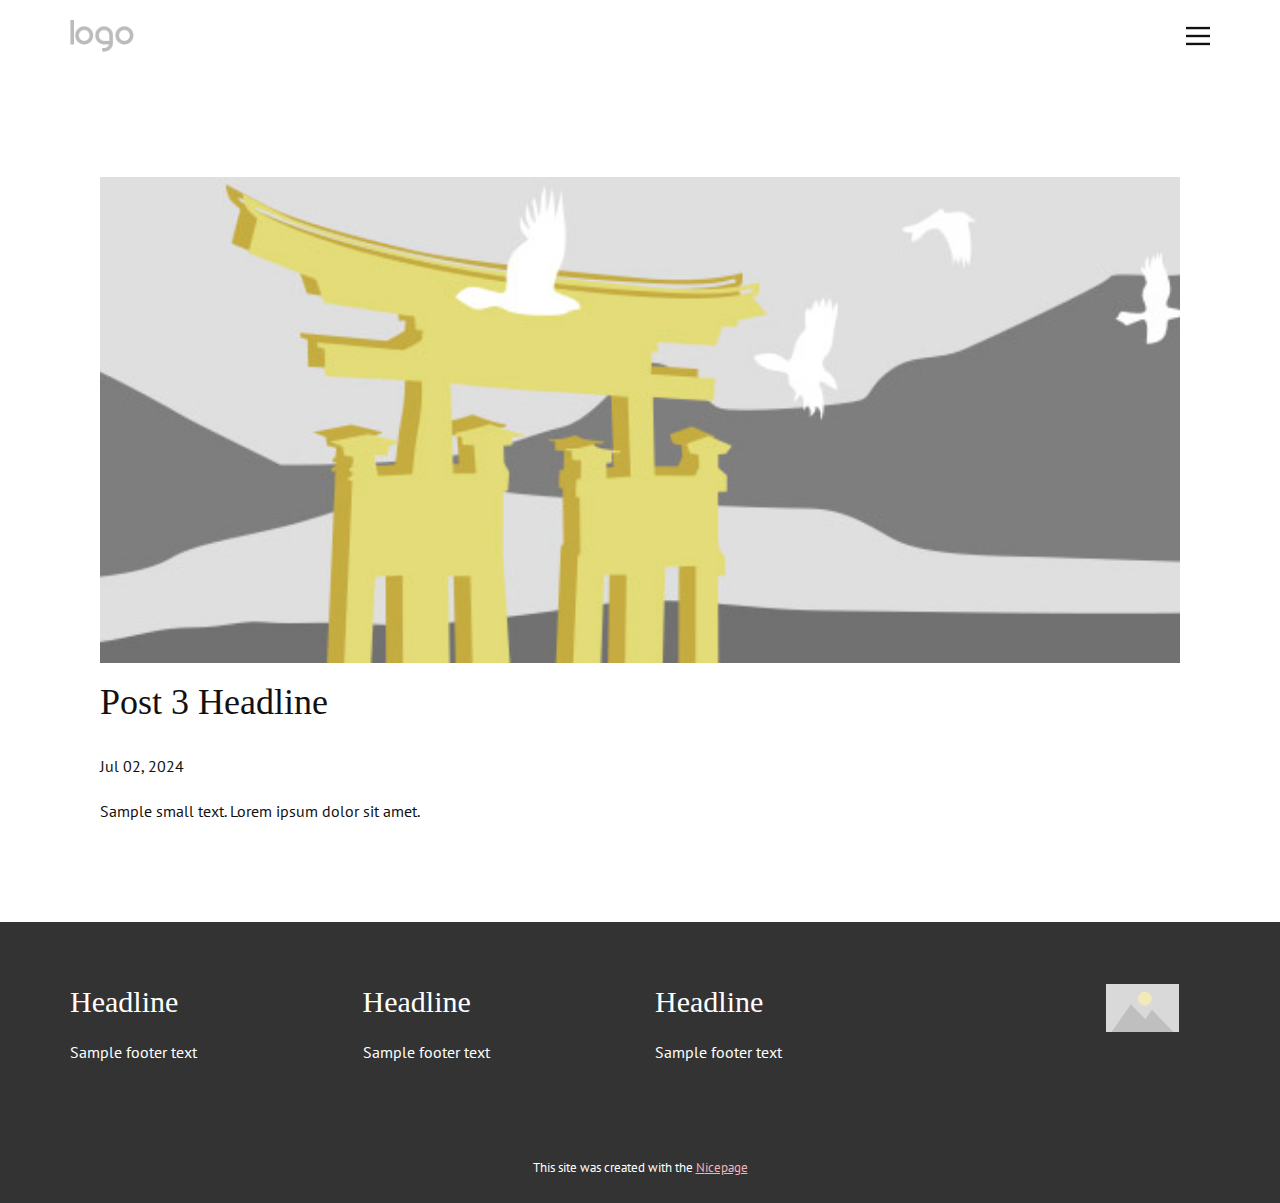
<file: blog/post-2.html>
<!DOCTYPE html>
<html style="font-size: 16px;" lang="en"><head>
    <meta name="viewport" content="width=device-width, initial-scale=1.0">
    <meta charset="utf-8">
    <meta name="keywords" content="Post 1 Headline">
    <meta name="description" content="">
    <title>Post 3 Headline</title>
    <link rel="stylesheet" href="../nicepage.css" media="screen">
<link rel="stylesheet" href="../Post-Template.css" media="screen">
    <script class="u-script" type="text/javascript" src="../jquery.js" defer=""></script>
    <script class="u-script" type="text/javascript" src="../nicepage.js" defer=""></script>
    <meta name="generator" content="Nicepage 6.12.10, nicepage.com">
    <link id="u-theme-google-font" rel="stylesheet" href="https://fonts.googleapis.com/css?family=PT+Sans:400,400i,700,700i">
    
    
    
    <script type="application/ld+json">{
		"@context": "http://schema.org",
		"@type": "Organization",
		"name": "",
		"logo": "images/default-logo.png"
}</script>
    <meta name="theme-color" content="#e54861">
  <meta data-intl-tel-input-cdn-path="intlTelInput/"></head>
  <body data-path-to-root="./" data-include-products="false" class="u-body u-xl-mode" data-lang="en"><header class="u-clearfix u-header u-sticky u-sticky-e92e u-header" id="sec-692e"><div class="u-clearfix u-sheet u-sheet-1">
        <a href="#" class="u-image u-logo u-image-1" data-image-width="80" data-image-height="40">
          <img src="../images/default-logo.png" class="u-logo-image u-logo-image-1">
        </a>
        <nav class="u-align-left u-font-size-14 u-menu u-menu-hamburger u-menu-open-right u-nav-spacing-25 u-offcanvas u-menu-1" data-responsive-from="XL" data-submenu-level="on-click">
          <div class="menu-collapse">
            <a class="u-button-style u-nav-link" href="#" style="padding: 4px 0px; font-size: calc(1em + 8px);">
              <svg class="u-svg-link" preserveAspectRatio="xMidYMin slice" viewBox="0 0 302 302" style=""><use xmlns:xlink="http://www.w3.org/1999/xlink" xlink:href="#svg-7b92"></use></svg>
              <svg xmlns="http://www.w3.org/2000/svg" xmlns:xlink="http://www.w3.org/1999/xlink" version="1.1" id="svg-7b92" x="0px" y="0px" viewBox="0 0 302 302" style="enable-background:new 0 0 302 302;" xml:space="preserve" class="u-svg-content"><g><rect y="36" width="302" height="30"></rect><rect y="236" width="302" height="30"></rect><rect y="136" width="302" height="30"></rect>
</g><g></g><g></g><g></g><g></g><g></g><g></g><g></g><g></g><g></g><g></g><g></g><g></g><g></g><g></g><g></g></svg>
            </a>
          </div>
          <div class="u-custom-menu u-nav-container">
            <ul class="u-nav u-spacing-25 u-unstyled u-nav-1"><li class="u-nav-item"><a class="u-button-style u-nav-link u-text-black" href="../Home.html" style="padding: 1px 34px 2px;">Home</a>
</li><li class="u-nav-item"><a class="u-button-style u-nav-link u-text-black" href="../About.html" style="padding: 1px 34px 2px;">About</a>
</li><li class="u-nav-item"><a class="u-button-style u-nav-link u-text-black" href="../Contact.html" style="padding: 1px 34px 2px;">Contact</a>
</li></ul>
          </div>
          <div class="u-custom-menu u-nav-container-collapse">
            <div class="u-align-center u-container-style u-grey-90 u-inner-container-layout u-opacity u-opacity-60 u-sidenav">
              <div class="u-inner-container-layout u-sidenav-overflow">
                <div class="u-menu-close"></div>
                <ul class="u-align-center u-nav u-popupmenu-items u-spacing-7 u-text-active-black u-text-hover-white u-text-white u-unstyled u-nav-2"><li class="u-nav-item"><a class="u-btn-text u-button-style u-nav-link u-text-black" href="../Home.html" style="padding: 1px 34px 2px;">Home</a>
</li><li class="u-nav-item"><a class="u-btn-text u-button-style u-nav-link u-text-black" href="../About.html" style="padding: 1px 34px 2px;">About</a>
</li><li class="u-nav-item"><a class="u-btn-text u-button-style u-nav-link u-text-black" href="../Contact.html" style="padding: 1px 34px 2px;">Contact</a>
</li></ul>
              </div>
            </div>
            <div class="u-menu-overlay"></div>
          </div>
        </nav>
      </div></header>
    <section class="u-align-center u-clearfix u-section-1" id="sec-67b5">
      <div class="u-clearfix u-sheet u-valign-middle-md u-valign-middle-sm u-valign-middle-xs u-sheet-1"><!--post_details--><!--post_details_options_json--><!--{"source":""}--><!--/post_details_options_json--><!--blog_post-->
        <div class="u-container-style u-expanded-width u-post-details u-post-details-1">
          <div class="u-container-layout u-valign-middle u-container-layout-1"><!--blog_post_image-->
            <img alt="" class="u-blog-control u-expanded-width u-image u-image-default u-image-1" src="../images/8ad73f3c.jpeg"><!--/blog_post_image--><!--blog_post_header-->
            <h2 class="u-blog-control u-text u-text-1">Post 3 Headline</h2><!--/blog_post_header--><!--blog_post_metadata-->
            <div class="u-blog-control u-metadata u-metadata-1"><!--blog_post_metadata_date-->
              <span class="u-meta-date u-meta-icon">Jul 02, 2024</span><!--/blog_post_metadata_date--><!--blog_post_metadata_category-->
              <!--/blog_post_metadata_category--><!--blog_post_metadata_comments-->
              <!--/blog_post_metadata_comments-->
            </div><!--/blog_post_metadata--><!--blog_post_content-->
            <div class="u-align-justify u-blog-control u-post-content u-text u-text-2 fr-view">
  Sample small text. Lorem ipsum dolor sit amet.
  </div><!--/blog_post_content-->
          </div>
        </div><!--/blog_post--><!--/post_details-->
      </div>
    </section>
    
    
    
    <footer class="u-clearfix u-footer u-grey-dark-2 u-typography-Normal--Footer" id="sec-a03a"><div class="u-clearfix u-sheet u-sheet-1">
        <div class="u-clearfix u-disable-padding u-expanded-width u-gutter-30 u-layout-wrap u-layout-wrap-1">
          <div class="u-gutter-0 u-layout">
            <div class="u-layout-row">
              <div class="u-align-center-sm u-align-center-xs u-container-style u-layout-cell u-left-cell u-similar-fill u-size-15 u-size-30-md u-layout-cell-1">
                <div class="u-container-layout u-padding-6 u-valign-top">
                  <h3 class="u-align-left-lg u-align-left-md u-text u-text-1">Headline</h3>
                  <p class="u-align-left-lg u-align-left-md u-text u-text-2">Sample footer text</p>
                </div>
              </div>
              <div class="u-align-center-sm u-align-center-xs u-container-style u-layout-cell u-similar-fill u-size-15 u-size-30-md u-layout-cell-2">
                <div class="u-container-layout u-padding-6 u-valign-top">
                  <h3 class="u-align-left-lg u-align-left-md u-text u-text-3">Headline</h3>
                  <p class="u-align-left-lg u-align-left-md u-text u-text-4">Sample footer text</p>
                </div>
              </div>
              <div class="u-align-center-sm u-align-center-xs u-container-style u-layout-cell u-similar-fill u-size-15 u-size-30-md u-layout-cell-3">
                <div class="u-container-layout u-padding-6 u-valign-top">
                  <h3 class="u-align-left-lg u-align-left-md u-text u-text-5">Headline</h3>
                  <p class="u-align-left-lg u-align-left-md u-text u-text-6">Sample footer text</p>
                </div>
              </div>
              <div class="u-align-center-sm u-container-style u-layout-cell u-right-cell u-similar-fill u-size-15 u-size-30-md u-layout-cell-4">
                <div class="u-container-layout u-padding-6 u-valign-top">
                  <img src="../images/default-image.jpg" alt="" class="u-align-left u-image u-image-contain u-image-default u-image-1">
                </div>
              </div>
            </div>
          </div>
        </div>
      </div></footer>
    <section class="u-backlink u-clearfix u-grey-80">
      <p class="u-text">
        <span>This site was created with the </span>
        <a class="u-link" href="https://nicepage.com/" target="_blank" rel="nofollow">
          <span>Nicepage</span>
        </a>
      </p>
    </section>
  
</body></html>
</file>
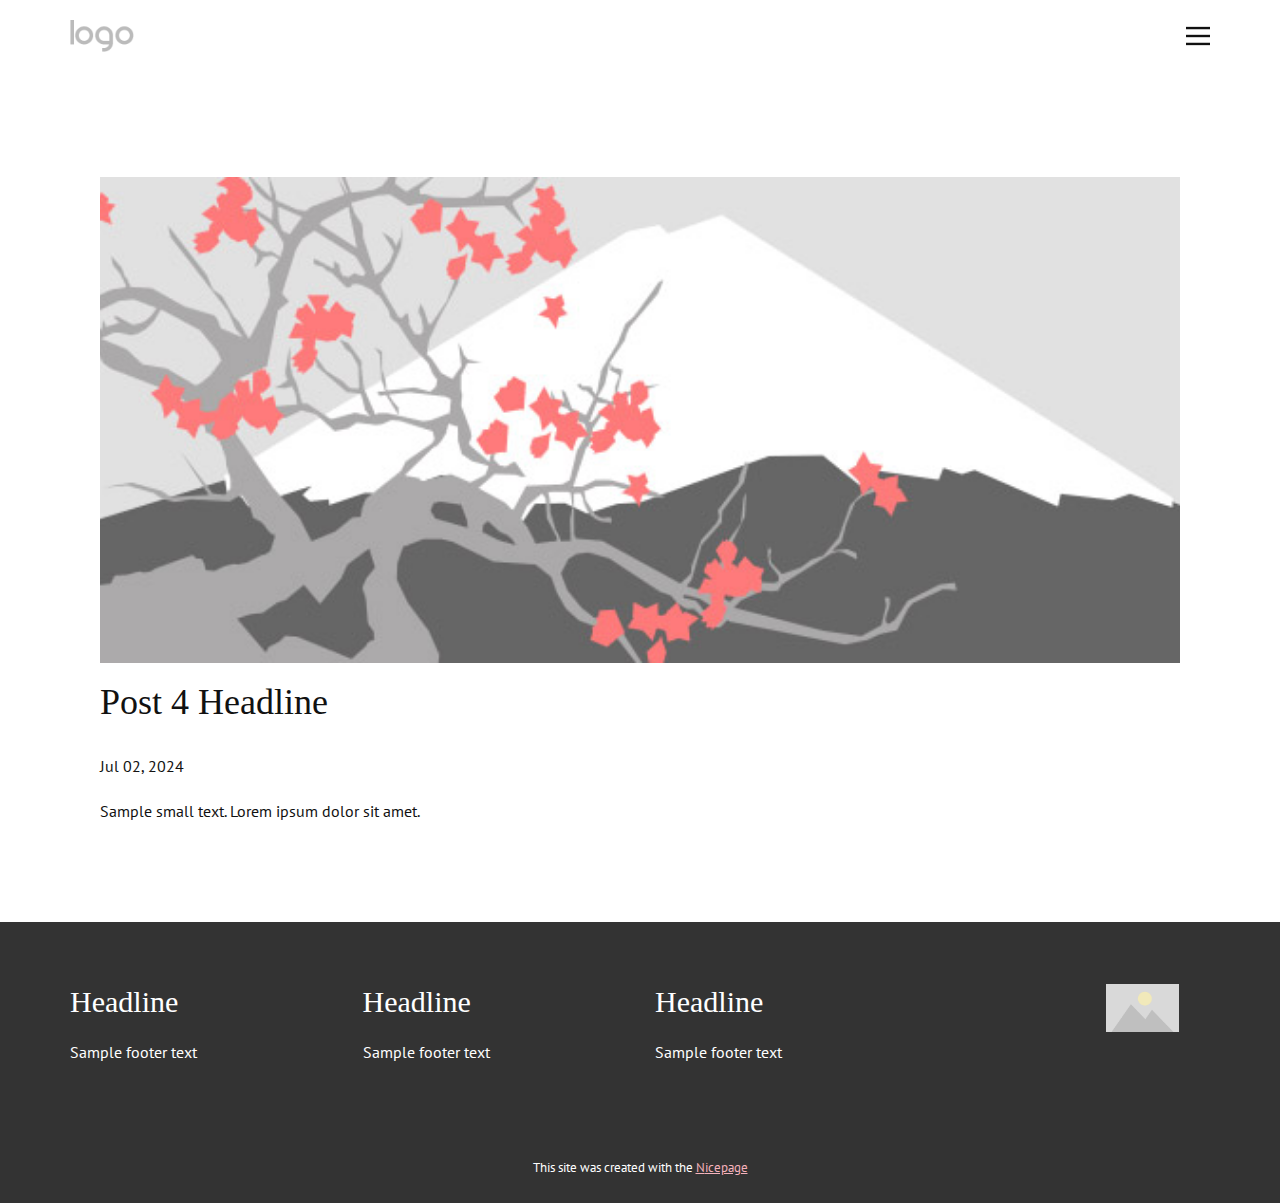
<file: blog/post-3.html>
<!DOCTYPE html>
<html style="font-size: 16px;" lang="en"><head>
    <meta name="viewport" content="width=device-width, initial-scale=1.0">
    <meta charset="utf-8">
    <meta name="keywords" content="Post 1 Headline">
    <meta name="description" content="">
    <title>Post 4 Headline</title>
    <link rel="stylesheet" href="../nicepage.css" media="screen">
<link rel="stylesheet" href="../Post-Template.css" media="screen">
    <script class="u-script" type="text/javascript" src="../jquery.js" defer=""></script>
    <script class="u-script" type="text/javascript" src="../nicepage.js" defer=""></script>
    <meta name="generator" content="Nicepage 6.12.10, nicepage.com">
    <link id="u-theme-google-font" rel="stylesheet" href="https://fonts.googleapis.com/css?family=PT+Sans:400,400i,700,700i">
    
    
    
    <script type="application/ld+json">{
		"@context": "http://schema.org",
		"@type": "Organization",
		"name": "",
		"logo": "images/default-logo.png"
}</script>
    <meta name="theme-color" content="#e54861">
  <meta data-intl-tel-input-cdn-path="intlTelInput/"></head>
  <body data-path-to-root="./" data-include-products="false" class="u-body u-xl-mode" data-lang="en"><header class="u-clearfix u-header u-sticky u-sticky-e92e u-header" id="sec-692e"><div class="u-clearfix u-sheet u-sheet-1">
        <a href="#" class="u-image u-logo u-image-1" data-image-width="80" data-image-height="40">
          <img src="../images/default-logo.png" class="u-logo-image u-logo-image-1">
        </a>
        <nav class="u-align-left u-font-size-14 u-menu u-menu-hamburger u-menu-open-right u-nav-spacing-25 u-offcanvas u-menu-1" data-responsive-from="XL" data-submenu-level="on-click">
          <div class="menu-collapse">
            <a class="u-button-style u-nav-link" href="#" style="padding: 4px 0px; font-size: calc(1em + 8px);">
              <svg class="u-svg-link" preserveAspectRatio="xMidYMin slice" viewBox="0 0 302 302" style=""><use xmlns:xlink="http://www.w3.org/1999/xlink" xlink:href="#svg-7b92"></use></svg>
              <svg xmlns="http://www.w3.org/2000/svg" xmlns:xlink="http://www.w3.org/1999/xlink" version="1.1" id="svg-7b92" x="0px" y="0px" viewBox="0 0 302 302" style="enable-background:new 0 0 302 302;" xml:space="preserve" class="u-svg-content"><g><rect y="36" width="302" height="30"></rect><rect y="236" width="302" height="30"></rect><rect y="136" width="302" height="30"></rect>
</g><g></g><g></g><g></g><g></g><g></g><g></g><g></g><g></g><g></g><g></g><g></g><g></g><g></g><g></g><g></g></svg>
            </a>
          </div>
          <div class="u-custom-menu u-nav-container">
            <ul class="u-nav u-spacing-25 u-unstyled u-nav-1"><li class="u-nav-item"><a class="u-button-style u-nav-link u-text-black" href="../Home.html" style="padding: 1px 34px 2px;">Home</a>
</li><li class="u-nav-item"><a class="u-button-style u-nav-link u-text-black" href="../About.html" style="padding: 1px 34px 2px;">About</a>
</li><li class="u-nav-item"><a class="u-button-style u-nav-link u-text-black" href="../Contact.html" style="padding: 1px 34px 2px;">Contact</a>
</li></ul>
          </div>
          <div class="u-custom-menu u-nav-container-collapse">
            <div class="u-align-center u-container-style u-grey-90 u-inner-container-layout u-opacity u-opacity-60 u-sidenav">
              <div class="u-inner-container-layout u-sidenav-overflow">
                <div class="u-menu-close"></div>
                <ul class="u-align-center u-nav u-popupmenu-items u-spacing-7 u-text-active-black u-text-hover-white u-text-white u-unstyled u-nav-2"><li class="u-nav-item"><a class="u-btn-text u-button-style u-nav-link u-text-black" href="../Home.html" style="padding: 1px 34px 2px;">Home</a>
</li><li class="u-nav-item"><a class="u-btn-text u-button-style u-nav-link u-text-black" href="../About.html" style="padding: 1px 34px 2px;">About</a>
</li><li class="u-nav-item"><a class="u-btn-text u-button-style u-nav-link u-text-black" href="../Contact.html" style="padding: 1px 34px 2px;">Contact</a>
</li></ul>
              </div>
            </div>
            <div class="u-menu-overlay"></div>
          </div>
        </nav>
      </div></header>
    <section class="u-align-center u-clearfix u-section-1" id="sec-67b5">
      <div class="u-clearfix u-sheet u-valign-middle-md u-valign-middle-sm u-valign-middle-xs u-sheet-1"><!--post_details--><!--post_details_options_json--><!--{"source":""}--><!--/post_details_options_json--><!--blog_post-->
        <div class="u-container-style u-expanded-width u-post-details u-post-details-1">
          <div class="u-container-layout u-valign-middle u-container-layout-1"><!--blog_post_image-->
            <img alt="" class="u-blog-control u-expanded-width u-image u-image-default u-image-1" src="../images/0fd3416c.jpeg"><!--/blog_post_image--><!--blog_post_header-->
            <h2 class="u-blog-control u-text u-text-1">Post 4 Headline</h2><!--/blog_post_header--><!--blog_post_metadata-->
            <div class="u-blog-control u-metadata u-metadata-1"><!--blog_post_metadata_date-->
              <span class="u-meta-date u-meta-icon">Jul 02, 2024</span><!--/blog_post_metadata_date--><!--blog_post_metadata_category-->
              <!--/blog_post_metadata_category--><!--blog_post_metadata_comments-->
              <!--/blog_post_metadata_comments-->
            </div><!--/blog_post_metadata--><!--blog_post_content-->
            <div class="u-align-justify u-blog-control u-post-content u-text u-text-2 fr-view">
  Sample small text. Lorem ipsum dolor sit amet.
  </div><!--/blog_post_content-->
          </div>
        </div><!--/blog_post--><!--/post_details-->
      </div>
    </section>
    
    
    
    <footer class="u-clearfix u-footer u-grey-dark-2 u-typography-Normal--Footer" id="sec-a03a"><div class="u-clearfix u-sheet u-sheet-1">
        <div class="u-clearfix u-disable-padding u-expanded-width u-gutter-30 u-layout-wrap u-layout-wrap-1">
          <div class="u-gutter-0 u-layout">
            <div class="u-layout-row">
              <div class="u-align-center-sm u-align-center-xs u-container-style u-layout-cell u-left-cell u-similar-fill u-size-15 u-size-30-md u-layout-cell-1">
                <div class="u-container-layout u-padding-6 u-valign-top">
                  <h3 class="u-align-left-lg u-align-left-md u-text u-text-1">Headline</h3>
                  <p class="u-align-left-lg u-align-left-md u-text u-text-2">Sample footer text</p>
                </div>
              </div>
              <div class="u-align-center-sm u-align-center-xs u-container-style u-layout-cell u-similar-fill u-size-15 u-size-30-md u-layout-cell-2">
                <div class="u-container-layout u-padding-6 u-valign-top">
                  <h3 class="u-align-left-lg u-align-left-md u-text u-text-3">Headline</h3>
                  <p class="u-align-left-lg u-align-left-md u-text u-text-4">Sample footer text</p>
                </div>
              </div>
              <div class="u-align-center-sm u-align-center-xs u-container-style u-layout-cell u-similar-fill u-size-15 u-size-30-md u-layout-cell-3">
                <div class="u-container-layout u-padding-6 u-valign-top">
                  <h3 class="u-align-left-lg u-align-left-md u-text u-text-5">Headline</h3>
                  <p class="u-align-left-lg u-align-left-md u-text u-text-6">Sample footer text</p>
                </div>
              </div>
              <div class="u-align-center-sm u-container-style u-layout-cell u-right-cell u-similar-fill u-size-15 u-size-30-md u-layout-cell-4">
                <div class="u-container-layout u-padding-6 u-valign-top">
                  <img src="../images/default-image.jpg" alt="" class="u-align-left u-image u-image-contain u-image-default u-image-1">
                </div>
              </div>
            </div>
          </div>
        </div>
      </div></footer>
    <section class="u-backlink u-clearfix u-grey-80">
      <p class="u-text">
        <span>This site was created with the </span>
        <a class="u-link" href="https://nicepage.com/" target="_blank" rel="nofollow">
          <span>Nicepage</span>
        </a>
      </p>
    </section>
  
</body></html>
</file>
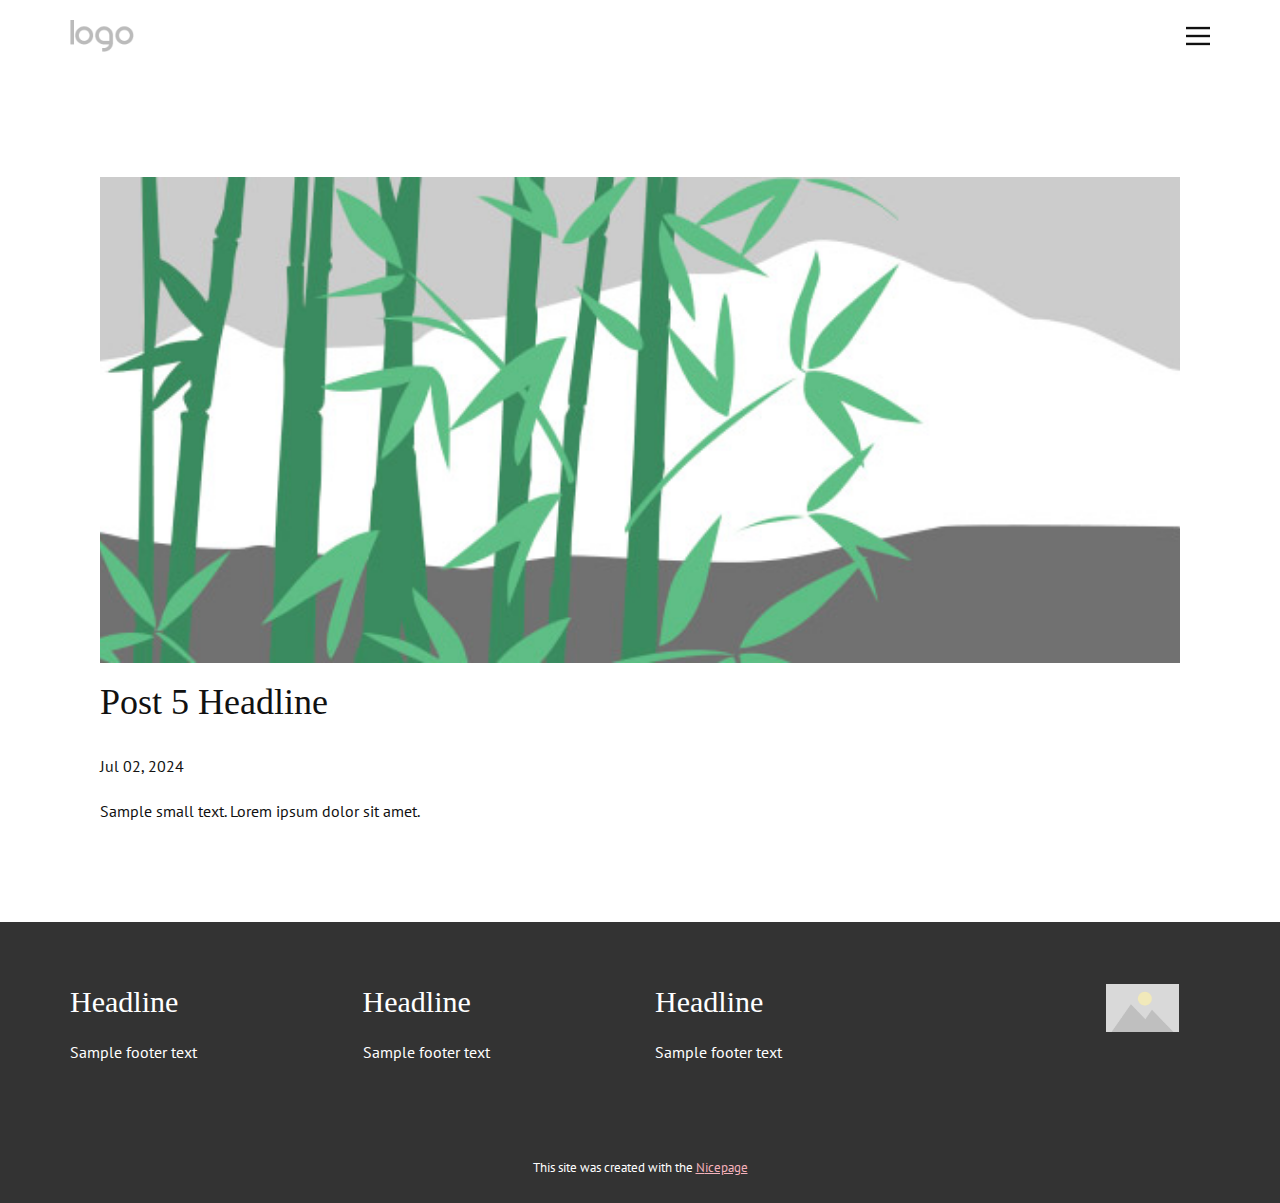
<file: blog/post-4.html>
<!DOCTYPE html>
<html style="font-size: 16px;" lang="en"><head>
    <meta name="viewport" content="width=device-width, initial-scale=1.0">
    <meta charset="utf-8">
    <meta name="keywords" content="Post 1 Headline">
    <meta name="description" content="">
    <title>Post 5 Headline</title>
    <link rel="stylesheet" href="../nicepage.css" media="screen">
<link rel="stylesheet" href="../Post-Template.css" media="screen">
    <script class="u-script" type="text/javascript" src="../jquery.js" defer=""></script>
    <script class="u-script" type="text/javascript" src="../nicepage.js" defer=""></script>
    <meta name="generator" content="Nicepage 6.12.10, nicepage.com">
    <link id="u-theme-google-font" rel="stylesheet" href="https://fonts.googleapis.com/css?family=PT+Sans:400,400i,700,700i">
    
    
    
    <script type="application/ld+json">{
		"@context": "http://schema.org",
		"@type": "Organization",
		"name": "",
		"logo": "images/default-logo.png"
}</script>
    <meta name="theme-color" content="#e54861">
  <meta data-intl-tel-input-cdn-path="intlTelInput/"></head>
  <body data-path-to-root="./" data-include-products="false" class="u-body u-xl-mode" data-lang="en"><header class="u-clearfix u-header u-sticky u-sticky-e92e u-header" id="sec-692e"><div class="u-clearfix u-sheet u-sheet-1">
        <a href="#" class="u-image u-logo u-image-1" data-image-width="80" data-image-height="40">
          <img src="../images/default-logo.png" class="u-logo-image u-logo-image-1">
        </a>
        <nav class="u-align-left u-font-size-14 u-menu u-menu-hamburger u-menu-open-right u-nav-spacing-25 u-offcanvas u-menu-1" data-responsive-from="XL" data-submenu-level="on-click">
          <div class="menu-collapse">
            <a class="u-button-style u-nav-link" href="#" style="padding: 4px 0px; font-size: calc(1em + 8px);">
              <svg class="u-svg-link" preserveAspectRatio="xMidYMin slice" viewBox="0 0 302 302" style=""><use xmlns:xlink="http://www.w3.org/1999/xlink" xlink:href="#svg-7b92"></use></svg>
              <svg xmlns="http://www.w3.org/2000/svg" xmlns:xlink="http://www.w3.org/1999/xlink" version="1.1" id="svg-7b92" x="0px" y="0px" viewBox="0 0 302 302" style="enable-background:new 0 0 302 302;" xml:space="preserve" class="u-svg-content"><g><rect y="36" width="302" height="30"></rect><rect y="236" width="302" height="30"></rect><rect y="136" width="302" height="30"></rect>
</g><g></g><g></g><g></g><g></g><g></g><g></g><g></g><g></g><g></g><g></g><g></g><g></g><g></g><g></g><g></g></svg>
            </a>
          </div>
          <div class="u-custom-menu u-nav-container">
            <ul class="u-nav u-spacing-25 u-unstyled u-nav-1"><li class="u-nav-item"><a class="u-button-style u-nav-link u-text-black" href="../Home.html" style="padding: 1px 34px 2px;">Home</a>
</li><li class="u-nav-item"><a class="u-button-style u-nav-link u-text-black" href="../About.html" style="padding: 1px 34px 2px;">About</a>
</li><li class="u-nav-item"><a class="u-button-style u-nav-link u-text-black" href="../Contact.html" style="padding: 1px 34px 2px;">Contact</a>
</li></ul>
          </div>
          <div class="u-custom-menu u-nav-container-collapse">
            <div class="u-align-center u-container-style u-grey-90 u-inner-container-layout u-opacity u-opacity-60 u-sidenav">
              <div class="u-inner-container-layout u-sidenav-overflow">
                <div class="u-menu-close"></div>
                <ul class="u-align-center u-nav u-popupmenu-items u-spacing-7 u-text-active-black u-text-hover-white u-text-white u-unstyled u-nav-2"><li class="u-nav-item"><a class="u-btn-text u-button-style u-nav-link u-text-black" href="../Home.html" style="padding: 1px 34px 2px;">Home</a>
</li><li class="u-nav-item"><a class="u-btn-text u-button-style u-nav-link u-text-black" href="../About.html" style="padding: 1px 34px 2px;">About</a>
</li><li class="u-nav-item"><a class="u-btn-text u-button-style u-nav-link u-text-black" href="../Contact.html" style="padding: 1px 34px 2px;">Contact</a>
</li></ul>
              </div>
            </div>
            <div class="u-menu-overlay"></div>
          </div>
        </nav>
      </div></header>
    <section class="u-align-center u-clearfix u-section-1" id="sec-67b5">
      <div class="u-clearfix u-sheet u-valign-middle-md u-valign-middle-sm u-valign-middle-xs u-sheet-1"><!--post_details--><!--post_details_options_json--><!--{"source":""}--><!--/post_details_options_json--><!--blog_post-->
        <div class="u-container-style u-expanded-width u-post-details u-post-details-1">
          <div class="u-container-layout u-valign-middle u-container-layout-1"><!--blog_post_image-->
            <img alt="" class="u-blog-control u-expanded-width u-image u-image-default u-image-1" src="../images/68f64b9d.jpeg"><!--/blog_post_image--><!--blog_post_header-->
            <h2 class="u-blog-control u-text u-text-1">Post 5 Headline</h2><!--/blog_post_header--><!--blog_post_metadata-->
            <div class="u-blog-control u-metadata u-metadata-1"><!--blog_post_metadata_date-->
              <span class="u-meta-date u-meta-icon">Jul 02, 2024</span><!--/blog_post_metadata_date--><!--blog_post_metadata_category-->
              <!--/blog_post_metadata_category--><!--blog_post_metadata_comments-->
              <!--/blog_post_metadata_comments-->
            </div><!--/blog_post_metadata--><!--blog_post_content-->
            <div class="u-align-justify u-blog-control u-post-content u-text u-text-2 fr-view">
  Sample small text. Lorem ipsum dolor sit amet.
  </div><!--/blog_post_content-->
          </div>
        </div><!--/blog_post--><!--/post_details-->
      </div>
    </section>
    
    
    
    <footer class="u-clearfix u-footer u-grey-dark-2 u-typography-Normal--Footer" id="sec-a03a"><div class="u-clearfix u-sheet u-sheet-1">
        <div class="u-clearfix u-disable-padding u-expanded-width u-gutter-30 u-layout-wrap u-layout-wrap-1">
          <div class="u-gutter-0 u-layout">
            <div class="u-layout-row">
              <div class="u-align-center-sm u-align-center-xs u-container-style u-layout-cell u-left-cell u-similar-fill u-size-15 u-size-30-md u-layout-cell-1">
                <div class="u-container-layout u-padding-6 u-valign-top">
                  <h3 class="u-align-left-lg u-align-left-md u-text u-text-1">Headline</h3>
                  <p class="u-align-left-lg u-align-left-md u-text u-text-2">Sample footer text</p>
                </div>
              </div>
              <div class="u-align-center-sm u-align-center-xs u-container-style u-layout-cell u-similar-fill u-size-15 u-size-30-md u-layout-cell-2">
                <div class="u-container-layout u-padding-6 u-valign-top">
                  <h3 class="u-align-left-lg u-align-left-md u-text u-text-3">Headline</h3>
                  <p class="u-align-left-lg u-align-left-md u-text u-text-4">Sample footer text</p>
                </div>
              </div>
              <div class="u-align-center-sm u-align-center-xs u-container-style u-layout-cell u-similar-fill u-size-15 u-size-30-md u-layout-cell-3">
                <div class="u-container-layout u-padding-6 u-valign-top">
                  <h3 class="u-align-left-lg u-align-left-md u-text u-text-5">Headline</h3>
                  <p class="u-align-left-lg u-align-left-md u-text u-text-6">Sample footer text</p>
                </div>
              </div>
              <div class="u-align-center-sm u-container-style u-layout-cell u-right-cell u-similar-fill u-size-15 u-size-30-md u-layout-cell-4">
                <div class="u-container-layout u-padding-6 u-valign-top">
                  <img src="../images/default-image.jpg" alt="" class="u-align-left u-image u-image-contain u-image-default u-image-1">
                </div>
              </div>
            </div>
          </div>
        </div>
      </div></footer>
    <section class="u-backlink u-clearfix u-grey-80">
      <p class="u-text">
        <span>This site was created with the </span>
        <a class="u-link" href="https://nicepage.com/" target="_blank" rel="nofollow">
          <span>Nicepage</span>
        </a>
      </p>
    </section>
  
</body></html>
</file>
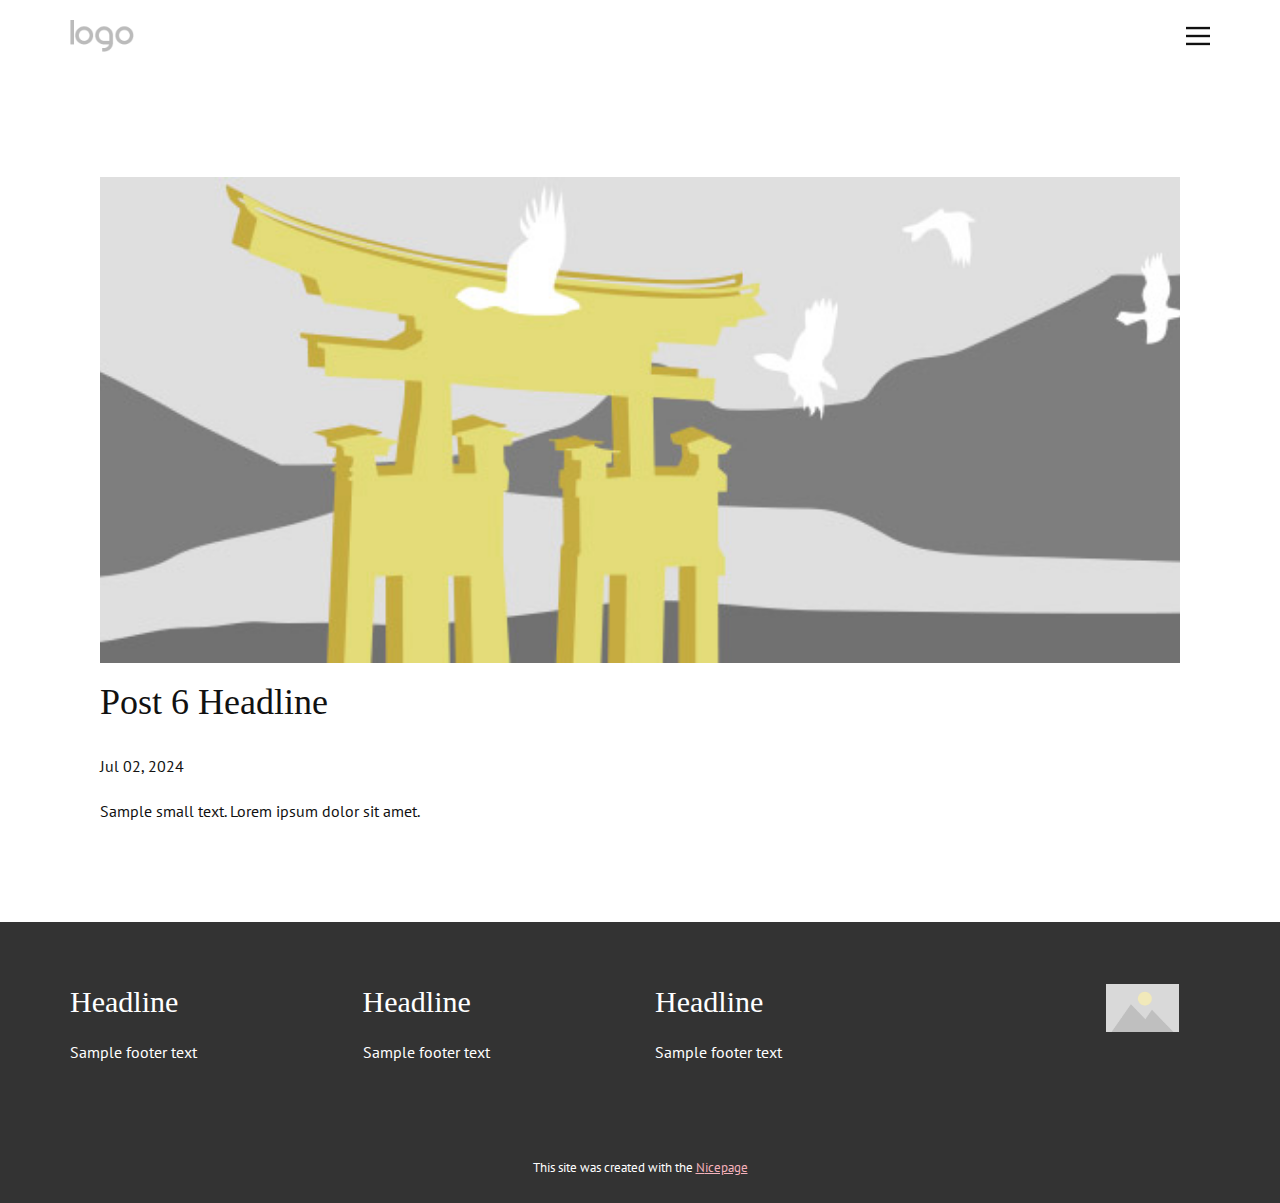
<file: blog/post-5.html>
<!DOCTYPE html>
<html style="font-size: 16px;" lang="en"><head>
    <meta name="viewport" content="width=device-width, initial-scale=1.0">
    <meta charset="utf-8">
    <meta name="keywords" content="Post 1 Headline">
    <meta name="description" content="">
    <title>Post 6 Headline</title>
    <link rel="stylesheet" href="../nicepage.css" media="screen">
<link rel="stylesheet" href="../Post-Template.css" media="screen">
    <script class="u-script" type="text/javascript" src="../jquery.js" defer=""></script>
    <script class="u-script" type="text/javascript" src="../nicepage.js" defer=""></script>
    <meta name="generator" content="Nicepage 6.12.10, nicepage.com">
    <link id="u-theme-google-font" rel="stylesheet" href="https://fonts.googleapis.com/css?family=PT+Sans:400,400i,700,700i">
    
    
    
    <script type="application/ld+json">{
		"@context": "http://schema.org",
		"@type": "Organization",
		"name": "",
		"logo": "images/default-logo.png"
}</script>
    <meta name="theme-color" content="#e54861">
  <meta data-intl-tel-input-cdn-path="intlTelInput/"></head>
  <body data-path-to-root="./" data-include-products="false" class="u-body u-xl-mode" data-lang="en"><header class="u-clearfix u-header u-sticky u-sticky-e92e u-header" id="sec-692e"><div class="u-clearfix u-sheet u-sheet-1">
        <a href="#" class="u-image u-logo u-image-1" data-image-width="80" data-image-height="40">
          <img src="../images/default-logo.png" class="u-logo-image u-logo-image-1">
        </a>
        <nav class="u-align-left u-font-size-14 u-menu u-menu-hamburger u-menu-open-right u-nav-spacing-25 u-offcanvas u-menu-1" data-responsive-from="XL" data-submenu-level="on-click">
          <div class="menu-collapse">
            <a class="u-button-style u-nav-link" href="#" style="padding: 4px 0px; font-size: calc(1em + 8px);">
              <svg class="u-svg-link" preserveAspectRatio="xMidYMin slice" viewBox="0 0 302 302" style=""><use xmlns:xlink="http://www.w3.org/1999/xlink" xlink:href="#svg-7b92"></use></svg>
              <svg xmlns="http://www.w3.org/2000/svg" xmlns:xlink="http://www.w3.org/1999/xlink" version="1.1" id="svg-7b92" x="0px" y="0px" viewBox="0 0 302 302" style="enable-background:new 0 0 302 302;" xml:space="preserve" class="u-svg-content"><g><rect y="36" width="302" height="30"></rect><rect y="236" width="302" height="30"></rect><rect y="136" width="302" height="30"></rect>
</g><g></g><g></g><g></g><g></g><g></g><g></g><g></g><g></g><g></g><g></g><g></g><g></g><g></g><g></g><g></g></svg>
            </a>
          </div>
          <div class="u-custom-menu u-nav-container">
            <ul class="u-nav u-spacing-25 u-unstyled u-nav-1"><li class="u-nav-item"><a class="u-button-style u-nav-link u-text-black" href="../Home.html" style="padding: 1px 34px 2px;">Home</a>
</li><li class="u-nav-item"><a class="u-button-style u-nav-link u-text-black" href="../About.html" style="padding: 1px 34px 2px;">About</a>
</li><li class="u-nav-item"><a class="u-button-style u-nav-link u-text-black" href="../Contact.html" style="padding: 1px 34px 2px;">Contact</a>
</li></ul>
          </div>
          <div class="u-custom-menu u-nav-container-collapse">
            <div class="u-align-center u-container-style u-grey-90 u-inner-container-layout u-opacity u-opacity-60 u-sidenav">
              <div class="u-inner-container-layout u-sidenav-overflow">
                <div class="u-menu-close"></div>
                <ul class="u-align-center u-nav u-popupmenu-items u-spacing-7 u-text-active-black u-text-hover-white u-text-white u-unstyled u-nav-2"><li class="u-nav-item"><a class="u-btn-text u-button-style u-nav-link u-text-black" href="../Home.html" style="padding: 1px 34px 2px;">Home</a>
</li><li class="u-nav-item"><a class="u-btn-text u-button-style u-nav-link u-text-black" href="../About.html" style="padding: 1px 34px 2px;">About</a>
</li><li class="u-nav-item"><a class="u-btn-text u-button-style u-nav-link u-text-black" href="../Contact.html" style="padding: 1px 34px 2px;">Contact</a>
</li></ul>
              </div>
            </div>
            <div class="u-menu-overlay"></div>
          </div>
        </nav>
      </div></header>
    <section class="u-align-center u-clearfix u-section-1" id="sec-67b5">
      <div class="u-clearfix u-sheet u-valign-middle-md u-valign-middle-sm u-valign-middle-xs u-sheet-1"><!--post_details--><!--post_details_options_json--><!--{"source":""}--><!--/post_details_options_json--><!--blog_post-->
        <div class="u-container-style u-expanded-width u-post-details u-post-details-1">
          <div class="u-container-layout u-valign-middle u-container-layout-1"><!--blog_post_image-->
            <img alt="" class="u-blog-control u-expanded-width u-image u-image-default u-image-1" src="../images/8ad73f3c.jpeg"><!--/blog_post_image--><!--blog_post_header-->
            <h2 class="u-blog-control u-text u-text-1">Post 6 Headline</h2><!--/blog_post_header--><!--blog_post_metadata-->
            <div class="u-blog-control u-metadata u-metadata-1"><!--blog_post_metadata_date-->
              <span class="u-meta-date u-meta-icon">Jul 02, 2024</span><!--/blog_post_metadata_date--><!--blog_post_metadata_category-->
              <!--/blog_post_metadata_category--><!--blog_post_metadata_comments-->
              <!--/blog_post_metadata_comments-->
            </div><!--/blog_post_metadata--><!--blog_post_content-->
            <div class="u-align-justify u-blog-control u-post-content u-text u-text-2 fr-view">
  Sample small text. Lorem ipsum dolor sit amet.
  </div><!--/blog_post_content-->
          </div>
        </div><!--/blog_post--><!--/post_details-->
      </div>
    </section>
    
    
    
    <footer class="u-clearfix u-footer u-grey-dark-2 u-typography-Normal--Footer" id="sec-a03a"><div class="u-clearfix u-sheet u-sheet-1">
        <div class="u-clearfix u-disable-padding u-expanded-width u-gutter-30 u-layout-wrap u-layout-wrap-1">
          <div class="u-gutter-0 u-layout">
            <div class="u-layout-row">
              <div class="u-align-center-sm u-align-center-xs u-container-style u-layout-cell u-left-cell u-similar-fill u-size-15 u-size-30-md u-layout-cell-1">
                <div class="u-container-layout u-padding-6 u-valign-top">
                  <h3 class="u-align-left-lg u-align-left-md u-text u-text-1">Headline</h3>
                  <p class="u-align-left-lg u-align-left-md u-text u-text-2">Sample footer text</p>
                </div>
              </div>
              <div class="u-align-center-sm u-align-center-xs u-container-style u-layout-cell u-similar-fill u-size-15 u-size-30-md u-layout-cell-2">
                <div class="u-container-layout u-padding-6 u-valign-top">
                  <h3 class="u-align-left-lg u-align-left-md u-text u-text-3">Headline</h3>
                  <p class="u-align-left-lg u-align-left-md u-text u-text-4">Sample footer text</p>
                </div>
              </div>
              <div class="u-align-center-sm u-align-center-xs u-container-style u-layout-cell u-similar-fill u-size-15 u-size-30-md u-layout-cell-3">
                <div class="u-container-layout u-padding-6 u-valign-top">
                  <h3 class="u-align-left-lg u-align-left-md u-text u-text-5">Headline</h3>
                  <p class="u-align-left-lg u-align-left-md u-text u-text-6">Sample footer text</p>
                </div>
              </div>
              <div class="u-align-center-sm u-container-style u-layout-cell u-right-cell u-similar-fill u-size-15 u-size-30-md u-layout-cell-4">
                <div class="u-container-layout u-padding-6 u-valign-top">
                  <img src="../images/default-image.jpg" alt="" class="u-align-left u-image u-image-contain u-image-default u-image-1">
                </div>
              </div>
            </div>
          </div>
        </div>
      </div></footer>
    <section class="u-backlink u-clearfix u-grey-80">
      <p class="u-text">
        <span>This site was created with the </span>
        <a class="u-link" href="https://nicepage.com/" target="_blank" rel="nofollow">
          <span>Nicepage</span>
        </a>
      </p>
    </section>
  
</body></html>
</file>
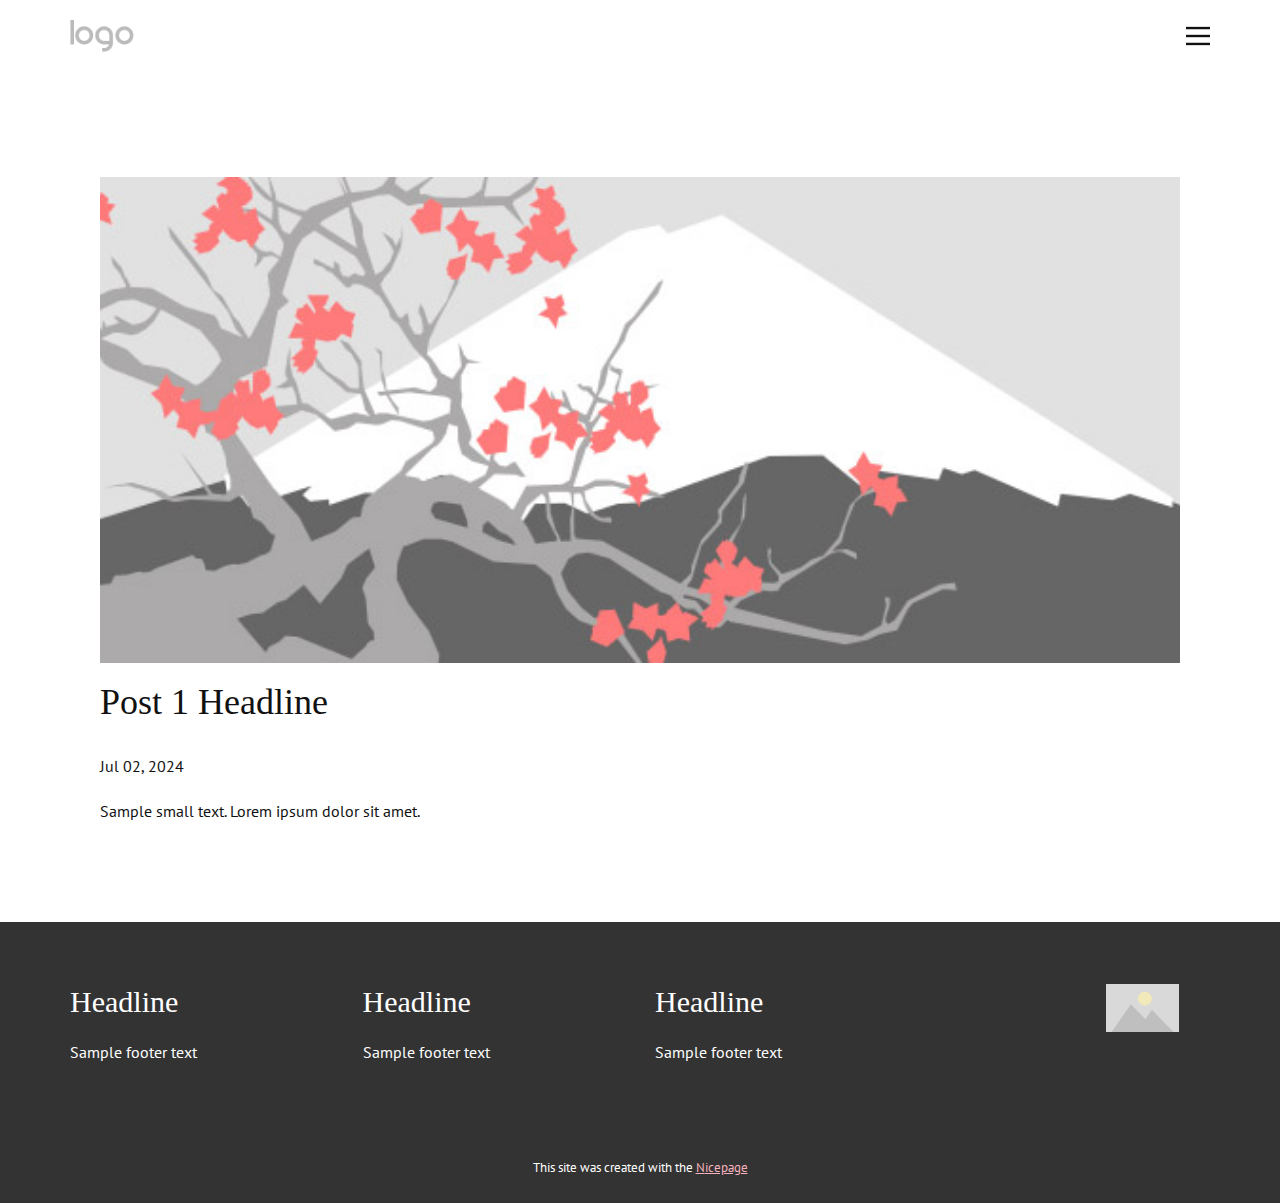
<file: blog/post.html>
<!DOCTYPE html>
<html style="font-size: 16px;" lang="en"><head>
    <meta name="viewport" content="width=device-width, initial-scale=1.0">
    <meta charset="utf-8">
    <meta name="keywords" content="Post 1 Headline">
    <meta name="description" content="">
    <title>Post 1 Headline</title>
    <link rel="stylesheet" href="../nicepage.css" media="screen">
<link rel="stylesheet" href="../Post-Template.css" media="screen">
    <script class="u-script" type="text/javascript" src="../jquery.js" defer=""></script>
    <script class="u-script" type="text/javascript" src="../nicepage.js" defer=""></script>
    <meta name="generator" content="Nicepage 6.12.10, nicepage.com">
    <link id="u-theme-google-font" rel="stylesheet" href="https://fonts.googleapis.com/css?family=PT+Sans:400,400i,700,700i">
    
    
    
    <script type="application/ld+json">{
		"@context": "http://schema.org",
		"@type": "Organization",
		"name": "",
		"logo": "images/default-logo.png"
}</script>
    <meta name="theme-color" content="#e54861">
  <meta data-intl-tel-input-cdn-path="intlTelInput/"></head>
  <body data-path-to-root="./" data-include-products="false" class="u-body u-xl-mode" data-lang="en"><header class="u-clearfix u-header u-sticky u-sticky-e92e u-header" id="sec-692e"><div class="u-clearfix u-sheet u-sheet-1">
        <a href="#" class="u-image u-logo u-image-1" data-image-width="80" data-image-height="40">
          <img src="../images/default-logo.png" class="u-logo-image u-logo-image-1">
        </a>
        <nav class="u-align-left u-font-size-14 u-menu u-menu-hamburger u-menu-open-right u-nav-spacing-25 u-offcanvas u-menu-1" data-responsive-from="XL" data-submenu-level="on-click">
          <div class="menu-collapse">
            <a class="u-button-style u-nav-link" href="#" style="padding: 4px 0px; font-size: calc(1em + 8px);">
              <svg class="u-svg-link" preserveAspectRatio="xMidYMin slice" viewBox="0 0 302 302" style=""><use xmlns:xlink="http://www.w3.org/1999/xlink" xlink:href="#svg-7b92"></use></svg>
              <svg xmlns="http://www.w3.org/2000/svg" xmlns:xlink="http://www.w3.org/1999/xlink" version="1.1" id="svg-7b92" x="0px" y="0px" viewBox="0 0 302 302" style="enable-background:new 0 0 302 302;" xml:space="preserve" class="u-svg-content"><g><rect y="36" width="302" height="30"></rect><rect y="236" width="302" height="30"></rect><rect y="136" width="302" height="30"></rect>
</g><g></g><g></g><g></g><g></g><g></g><g></g><g></g><g></g><g></g><g></g><g></g><g></g><g></g><g></g><g></g></svg>
            </a>
          </div>
          <div class="u-custom-menu u-nav-container">
            <ul class="u-nav u-spacing-25 u-unstyled u-nav-1"><li class="u-nav-item"><a class="u-button-style u-nav-link u-text-black" href="../Home.html" style="padding: 1px 34px 2px;">Home</a>
</li><li class="u-nav-item"><a class="u-button-style u-nav-link u-text-black" href="../About.html" style="padding: 1px 34px 2px;">About</a>
</li><li class="u-nav-item"><a class="u-button-style u-nav-link u-text-black" href="../Contact.html" style="padding: 1px 34px 2px;">Contact</a>
</li></ul>
          </div>
          <div class="u-custom-menu u-nav-container-collapse">
            <div class="u-align-center u-container-style u-grey-90 u-inner-container-layout u-opacity u-opacity-60 u-sidenav">
              <div class="u-inner-container-layout u-sidenav-overflow">
                <div class="u-menu-close"></div>
                <ul class="u-align-center u-nav u-popupmenu-items u-spacing-7 u-text-active-black u-text-hover-white u-text-white u-unstyled u-nav-2"><li class="u-nav-item"><a class="u-btn-text u-button-style u-nav-link u-text-black" href="../Home.html" style="padding: 1px 34px 2px;">Home</a>
</li><li class="u-nav-item"><a class="u-btn-text u-button-style u-nav-link u-text-black" href="../About.html" style="padding: 1px 34px 2px;">About</a>
</li><li class="u-nav-item"><a class="u-btn-text u-button-style u-nav-link u-text-black" href="../Contact.html" style="padding: 1px 34px 2px;">Contact</a>
</li></ul>
              </div>
            </div>
            <div class="u-menu-overlay"></div>
          </div>
        </nav>
      </div></header>
    <section class="u-align-center u-clearfix u-section-1" id="sec-67b5">
      <div class="u-clearfix u-sheet u-valign-middle-md u-valign-middle-sm u-valign-middle-xs u-sheet-1"><!--post_details--><!--post_details_options_json--><!--{"source":""}--><!--/post_details_options_json--><!--blog_post-->
        <div class="u-container-style u-expanded-width u-post-details u-post-details-1">
          <div class="u-container-layout u-valign-middle u-container-layout-1"><!--blog_post_image-->
            <img alt="" class="u-blog-control u-expanded-width u-image u-image-default u-image-1" src="../images/0fd3416c.jpeg"><!--/blog_post_image--><!--blog_post_header-->
            <h2 class="u-blog-control u-text u-text-1">Post 1 Headline</h2><!--/blog_post_header--><!--blog_post_metadata-->
            <div class="u-blog-control u-metadata u-metadata-1"><!--blog_post_metadata_date-->
              <span class="u-meta-date u-meta-icon">Jul 02, 2024</span><!--/blog_post_metadata_date--><!--blog_post_metadata_category-->
              <!--/blog_post_metadata_category--><!--blog_post_metadata_comments-->
              <!--/blog_post_metadata_comments-->
            </div><!--/blog_post_metadata--><!--blog_post_content-->
            <div class="u-align-justify u-blog-control u-post-content u-text u-text-2 fr-view">
  Sample small text. Lorem ipsum dolor sit amet.
  </div><!--/blog_post_content-->
          </div>
        </div><!--/blog_post--><!--/post_details-->
      </div>
    </section>
    
    
    
    <footer class="u-clearfix u-footer u-grey-dark-2 u-typography-Normal--Footer" id="sec-a03a"><div class="u-clearfix u-sheet u-sheet-1">
        <div class="u-clearfix u-disable-padding u-expanded-width u-gutter-30 u-layout-wrap u-layout-wrap-1">
          <div class="u-gutter-0 u-layout">
            <div class="u-layout-row">
              <div class="u-align-center-sm u-align-center-xs u-container-style u-layout-cell u-left-cell u-similar-fill u-size-15 u-size-30-md u-layout-cell-1">
                <div class="u-container-layout u-padding-6 u-valign-top">
                  <h3 class="u-align-left-lg u-align-left-md u-text u-text-1">Headline</h3>
                  <p class="u-align-left-lg u-align-left-md u-text u-text-2">Sample footer text</p>
                </div>
              </div>
              <div class="u-align-center-sm u-align-center-xs u-container-style u-layout-cell u-similar-fill u-size-15 u-size-30-md u-layout-cell-2">
                <div class="u-container-layout u-padding-6 u-valign-top">
                  <h3 class="u-align-left-lg u-align-left-md u-text u-text-3">Headline</h3>
                  <p class="u-align-left-lg u-align-left-md u-text u-text-4">Sample footer text</p>
                </div>
              </div>
              <div class="u-align-center-sm u-align-center-xs u-container-style u-layout-cell u-similar-fill u-size-15 u-size-30-md u-layout-cell-3">
                <div class="u-container-layout u-padding-6 u-valign-top">
                  <h3 class="u-align-left-lg u-align-left-md u-text u-text-5">Headline</h3>
                  <p class="u-align-left-lg u-align-left-md u-text u-text-6">Sample footer text</p>
                </div>
              </div>
              <div class="u-align-center-sm u-container-style u-layout-cell u-right-cell u-similar-fill u-size-15 u-size-30-md u-layout-cell-4">
                <div class="u-container-layout u-padding-6 u-valign-top">
                  <img src="../images/default-image.jpg" alt="" class="u-align-left u-image u-image-contain u-image-default u-image-1">
                </div>
              </div>
            </div>
          </div>
        </div>
      </div></footer>
    <section class="u-backlink u-clearfix u-grey-80">
      <p class="u-text">
        <span>This site was created with the </span>
        <a class="u-link" href="https://nicepage.com/" target="_blank" rel="nofollow">
          <span>Nicepage</span>
        </a>
      </p>
    </section>
  
</body></html>
</file>
